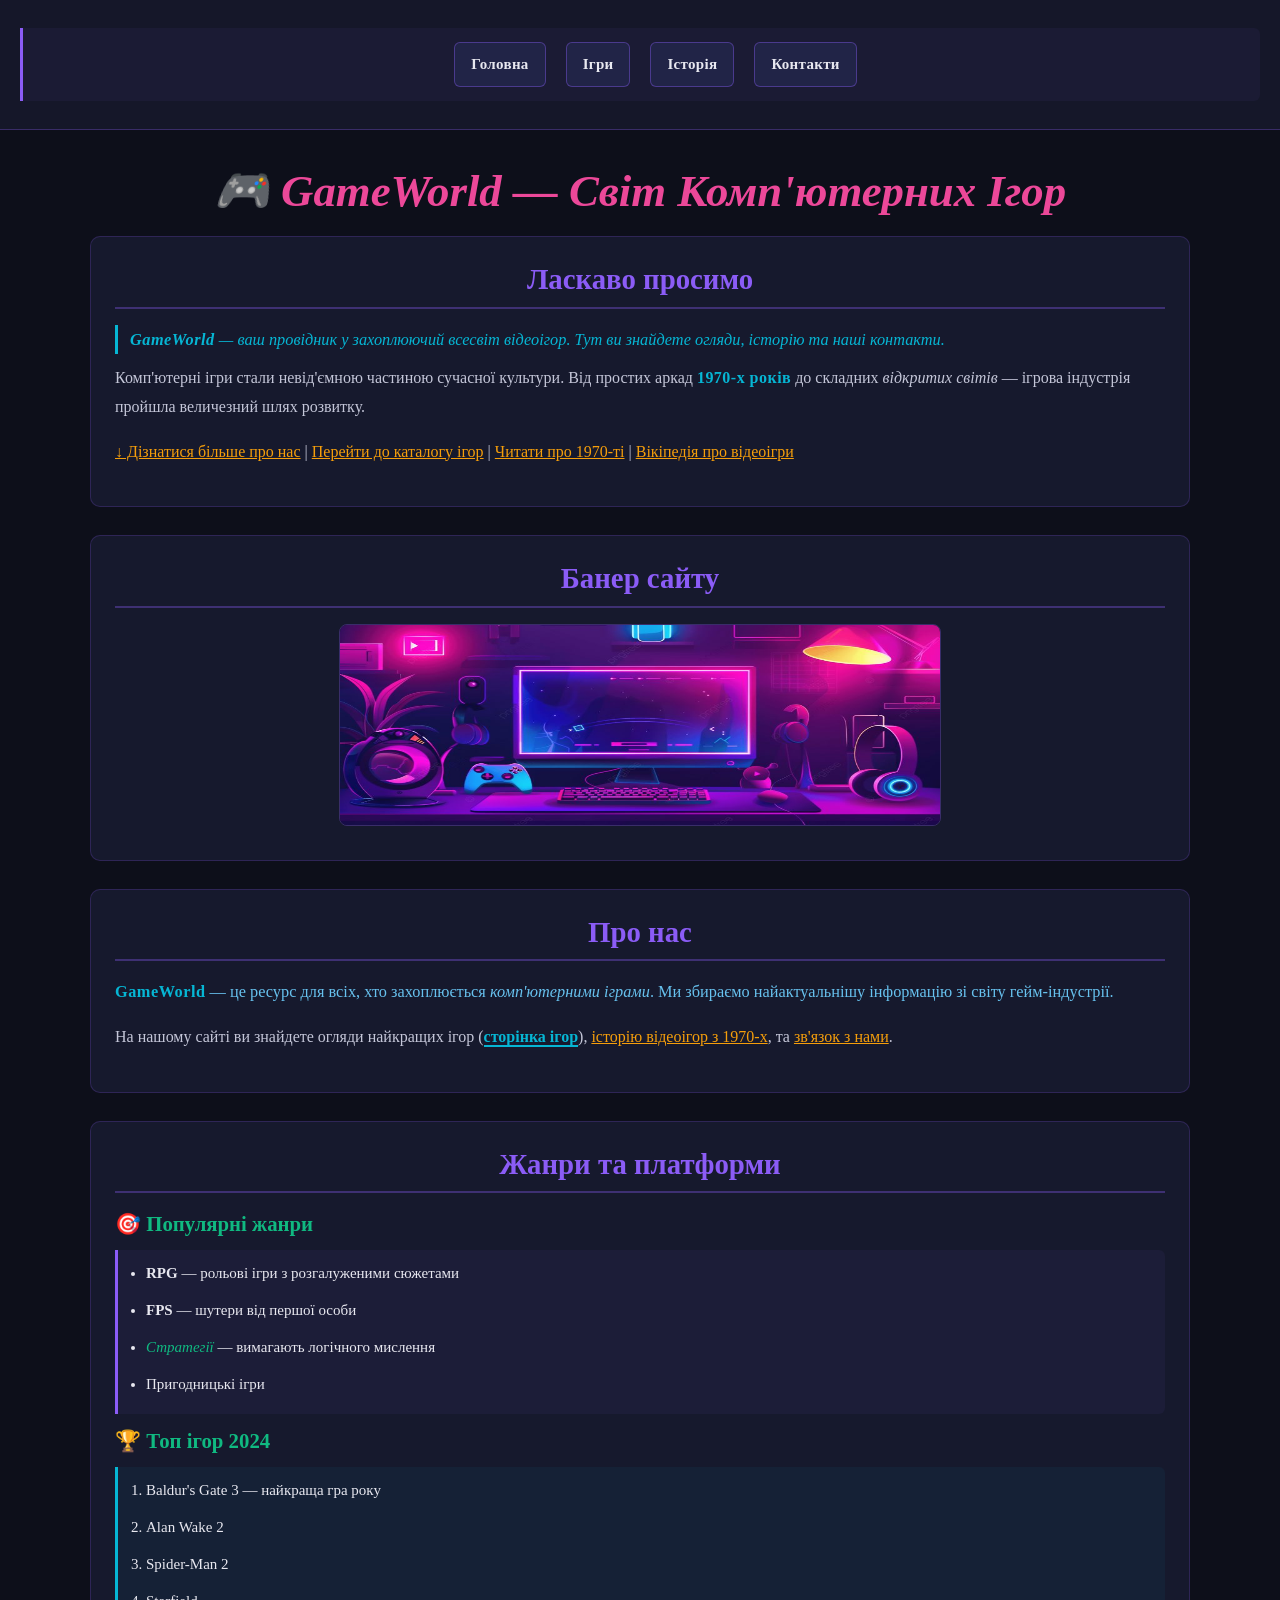
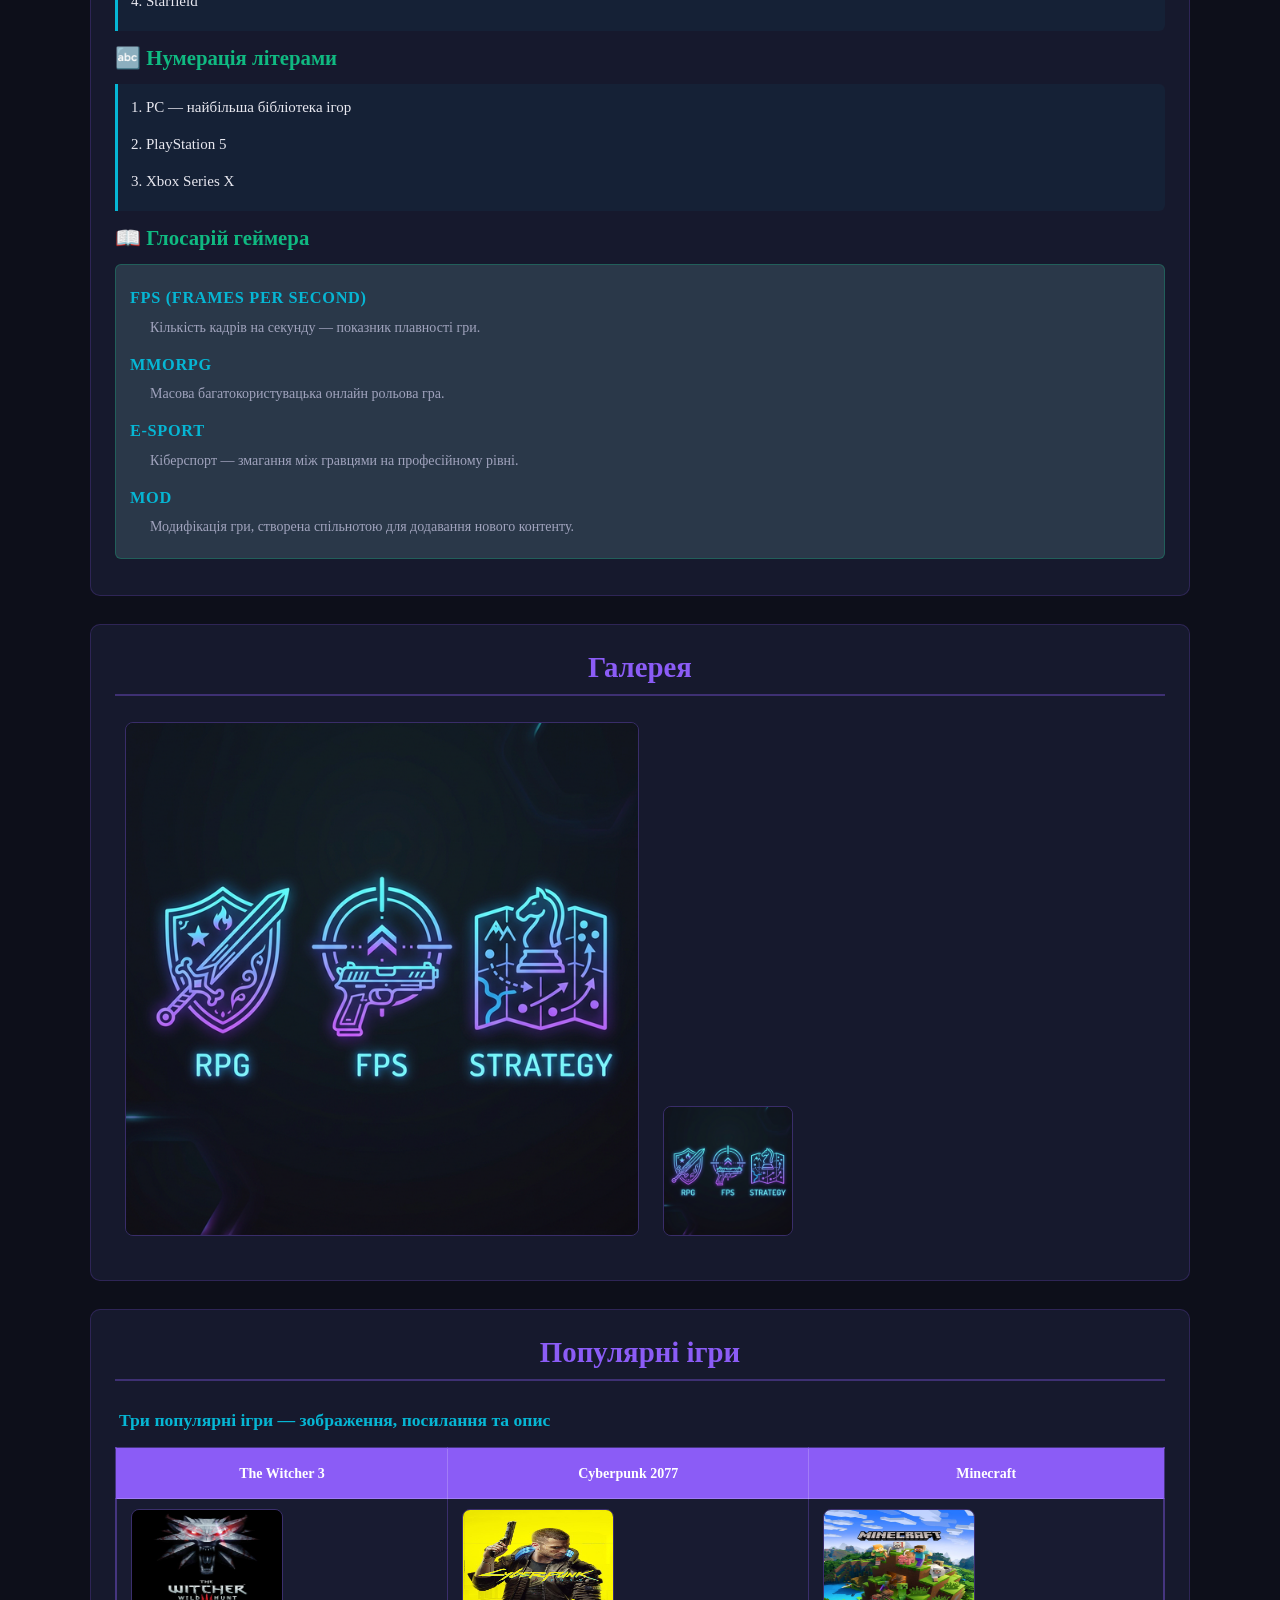
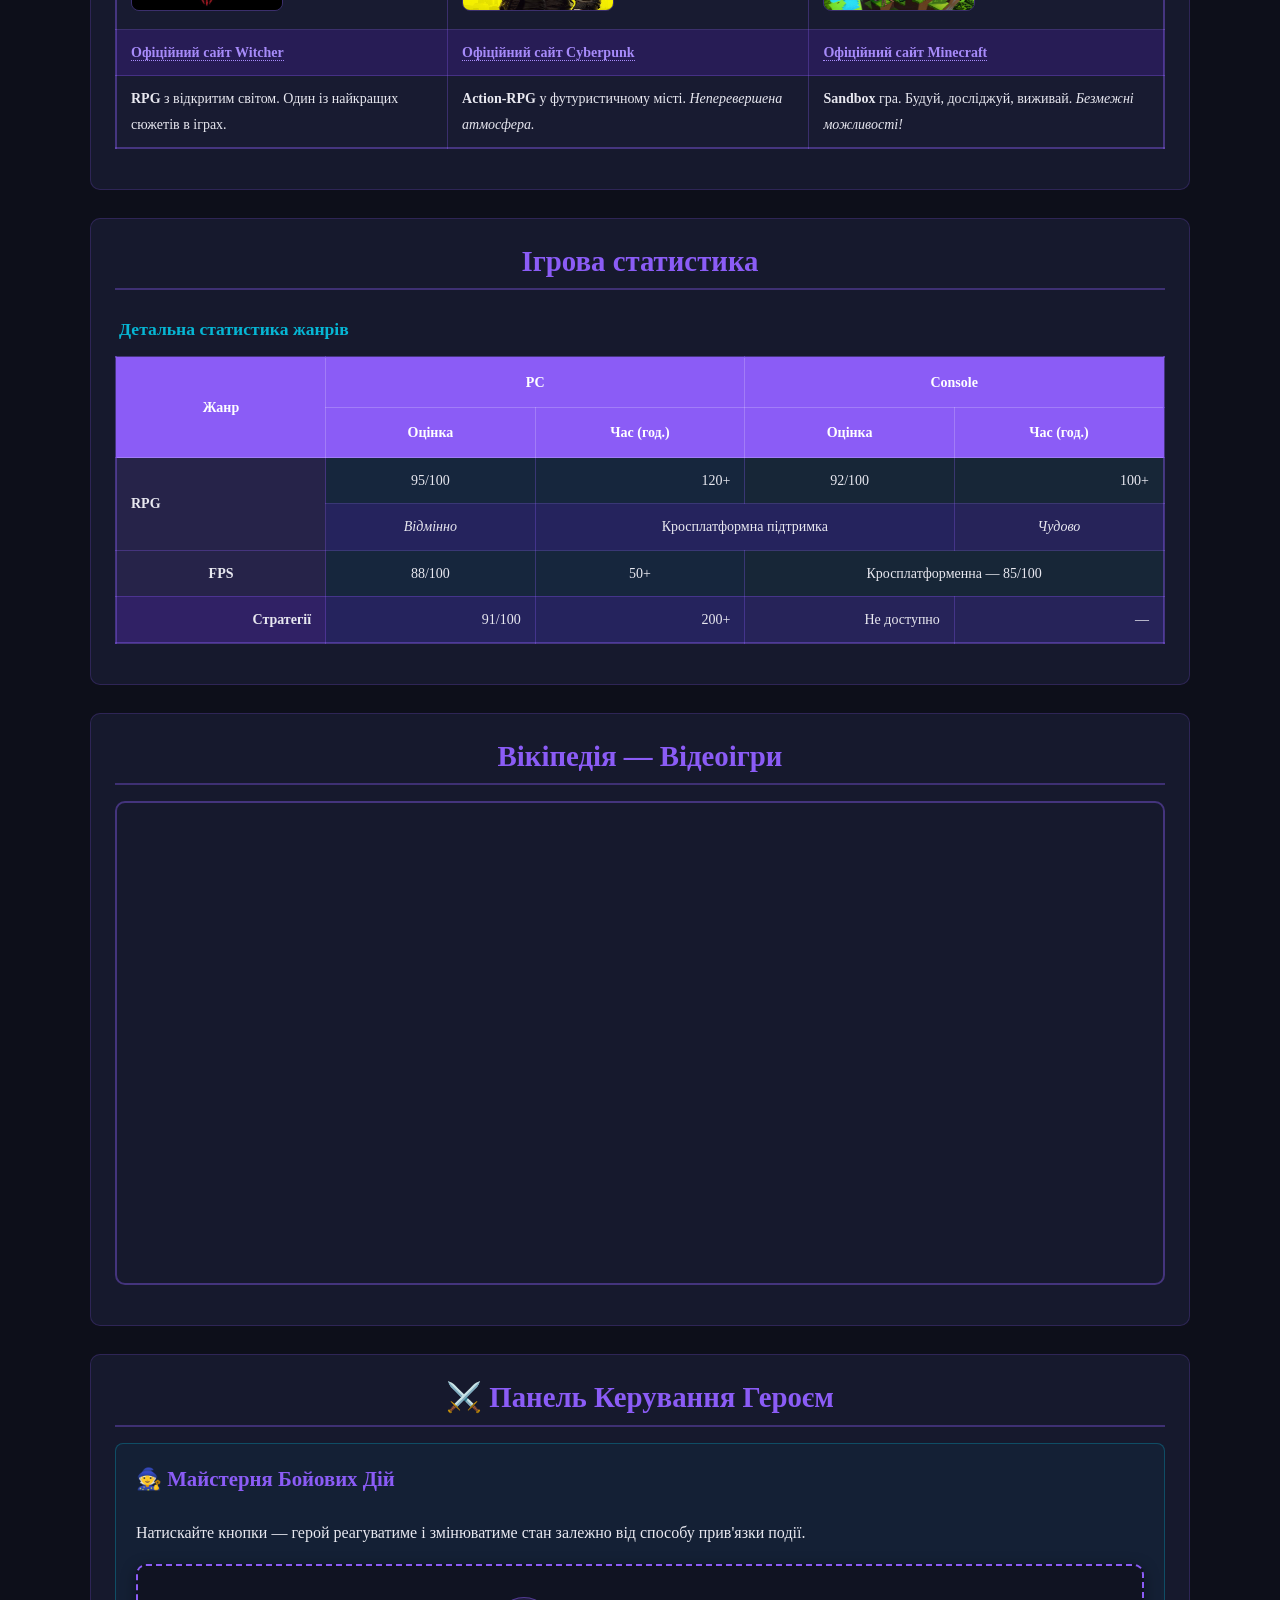
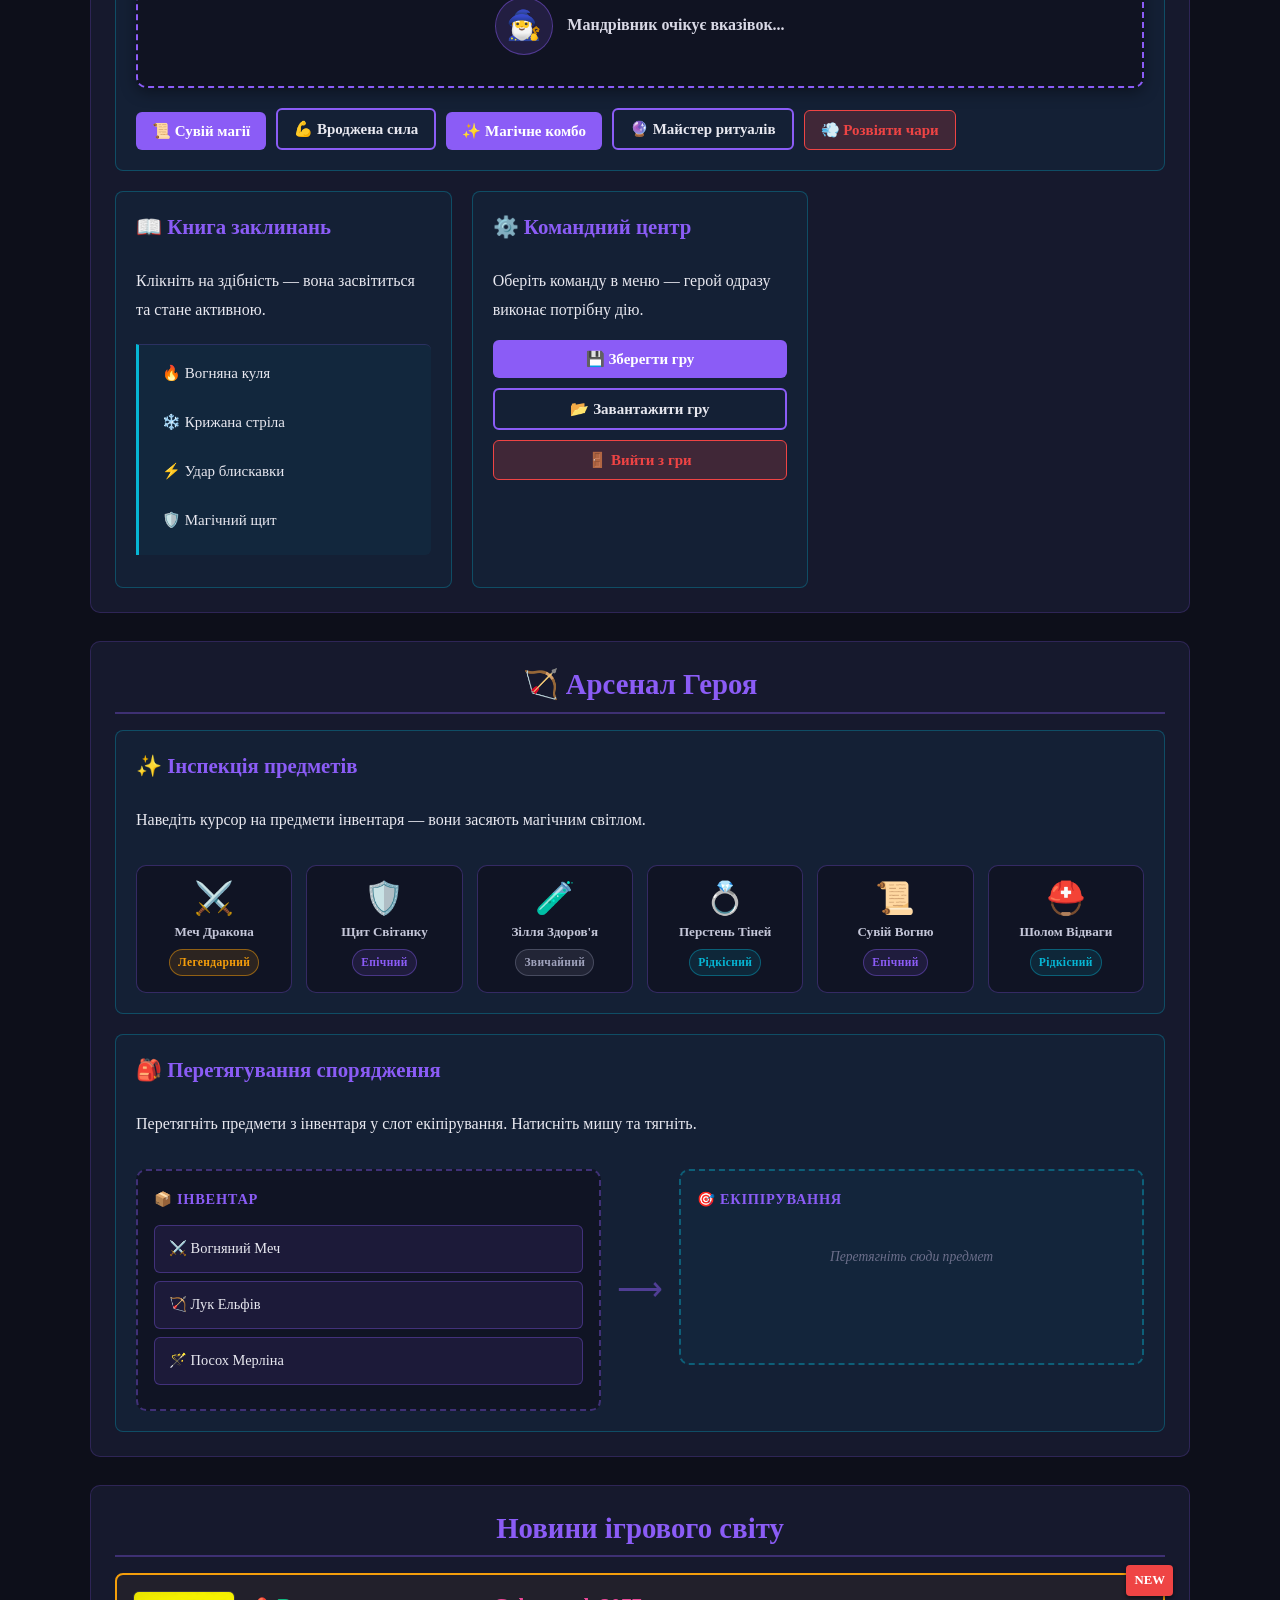
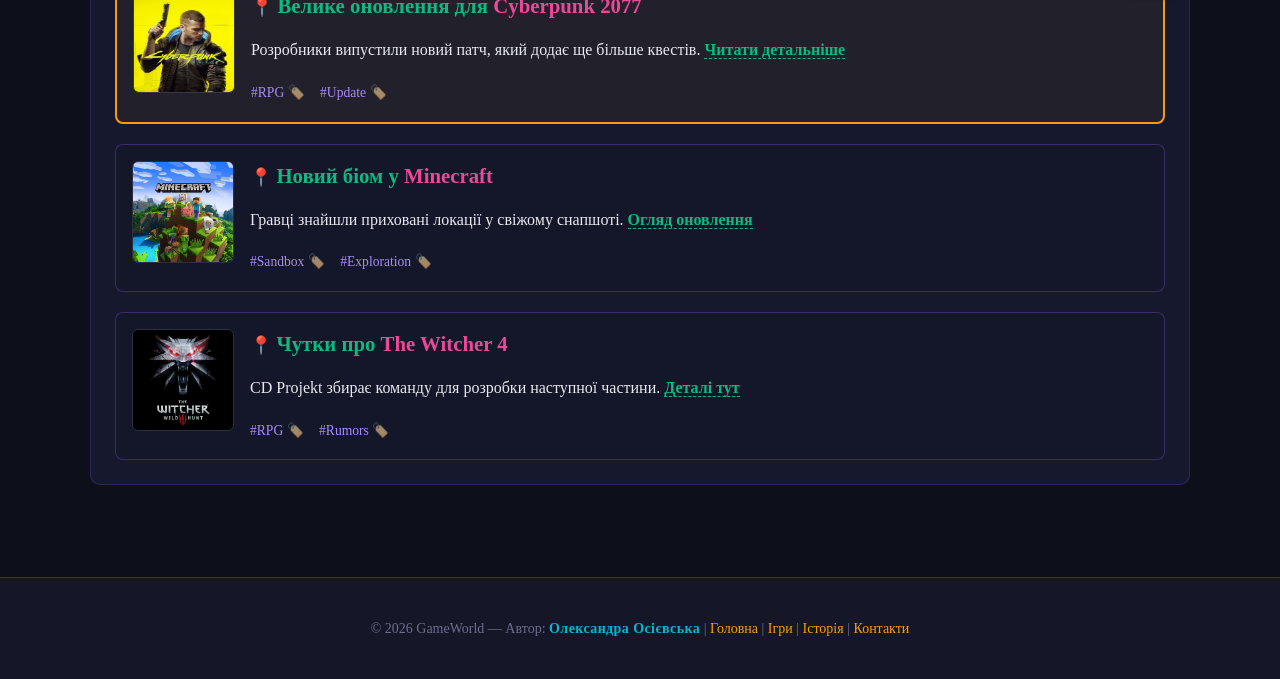
<file: index.html>
<!DOCTYPE html>
<html lang="uk">
<head>
    <meta charset="UTF-8">
    <meta name="viewport" content="width=device-width, initial-scale=1.0">
    <meta name="author" content="Олександра Осієвська">
    <meta name="description" content="GameWorld — головна сторінка сайту про комп'ютерні ігри">
    <title>GameWorld — Комп'ютерні Ігри</title>
    <link rel="stylesheet" href="style.css">

    <style>
        a {
            color: #f59e0b;
            text-decoration: underline;
        }
        p.internal-style {
            color: #06b6d4;
            font-style: italic;
            border-left: 3px solid #06b6d4;
            padding-left: 12px;
            margin: 10px 0;
        }
    </style>
</head>
<body>

<nav>
    <ul>
        <li><a href="index.html">Головна</a></li>
        <li><a href="games.html">Ігри</a></li>
        <li><a href="history.html">Історія</a></li>
        <li><a href="contact.html">Контакти</a></li>
    </ul>
</nav>

<div class="container">

    <h1 id="main-title">🎮 GameWorld — Світ Комп'ютерних Ігор</h1>

    <section>
        <h2>Ласкаво просимо</h2>

        <p class="internal-style">
            <strong>GameWorld</strong> — ваш провідник у захоплюючий всесвіт відеоігор. Тут ви знайдете огляди, <em>історію</em> та наші контакти.
        </p>

        <p>
            Комп'ютерні ігри стали невід'ємною частиною сучасної культури. Від простих аркад
            <strong>1970-х років</strong> до складних <em>відкритих світів</em> — ігрова індустрія
            пройшла величезний шлях розвитку.
        </p>

        <p>
            <a href="#about">↓ Дізнатися більше про нас</a> |
            <a href="games.html">Перейти до каталогу ігор</a> |
            <a href="history.html#era-1970">Читати про 1970-ті</a> |
            <a href="https://uk.wikipedia.org/wiki/Відеогра" target="_blank">Вікіпедія про відеоігри</a>
        </p>
    </section>

    <section>
        <h2>Банер сайту</h2>
        <figure>
            <a href="images/hero_banner.png" target="_blank">
                <img src="images/hero_banner.png" alt="Банер GameWorld" width="600" height="200">
            </a>
        </figure>
    </section>

    <section id="about">
        <h2>Про нас</h2>
        <p>
            <strong>GameWorld</strong> — це ресурс для всіх, хто захоплюється <em>комп'ютерними іграми</em>.
            Ми збираємо найактуальнішу інформацію зі світу гейм-індустрії.
        </p>
        <p>
            На нашому сайті ви знайдете огляди найкращих ігор
            (<a href="games.html" class="highlight-link">сторінка ігор</a>),
            <a href="history.html#era-1970">історію відеоігор з 1970-х</a>,
            та <a href="contact.html#feedback">зв'язок з нами</a>.
        </p>
    </section>

    <section>
        <h2>Жанри та платформи</h2>

        <h3>🎯 Популярні жанри</h3>
        <ul type="disc">
            <li><strong>RPG</strong> — рольові ігри з розгалуженими сюжетами</li>
            <li><strong>FPS</strong> — шутери від першої особи</li>
            <li><em>Стратегії</em> — вимагають логічного мислення</li>
            <li>Пригодницькі ігри</li>
        </ul>

        <h3>🏆 Топ ігор 2024</h3>
        <ol type="1">
            <li>Baldur's Gate 3 — найкраща гра року</li>
            <li>Alan Wake 2</li>
            <li>Spider-Man 2</li>
            <li>Starfield</li>
        </ol>

        <h3>🔤 Нумерація літерами</h3>
        <ol type="A">
            <li>PC — найбільша бібліотека ігор</li>
            <li>PlayStation 5</li>
            <li>Xbox Series X</li>
        </ol>

        <h3>📖 Глосарій геймера</h3>
        <dl>
            <dt>FPS (Frames Per Second)</dt>
            <dd>Кількість кадрів на секунду — показник плавності гри.</dd>

            <dt>MMORPG</dt>
            <dd>Масова багатокористувацька онлайн рольова гра.</dd>

            <dt>E-sport</dt>
            <dd>Кіберспорт — змагання між гравцями на професійному рівні.</dd>

            <dt>Mod</dt>
            <dd>Модифікація гри, створена спільнотою для додавання нового контенту.</dd>
        </dl>
    </section>

    <section>
        <h2>Галерея</h2>

        <figure style="display:inline-block; margin: 10px;">
            <a href="images/game_genres.png" target="_blank">
                <img src="images/game_genres.png" alt="Жанри ігор — збільшено" width="512" height="512">
            </a>
        </figure>

        <figure style="display:inline-block; margin: 10px;">
            <a href="images/game_genres.png" target="_blank">
                <img src="images/game_genres.png" alt="Жанри ігор — зменшено" width="128" height="128">
            </a>
        </figure>
    </section>

    <section>
        <h2>Популярні ігри</h2>
        <table border="1" cellpadding="10" cellspacing="0">
            <caption>Три популярні ігри — зображення, посилання та опис</caption>
            <thead>
                <tr>
                    <th>The Witcher 3</th>
                    <th>Cyberpunk 2077</th>
                    <th>Minecraft</th>
                </tr>
            </thead>
            <tbody>
                <tr>
                    <td><img src="images/witcher_image.png" alt="The Witcher 3" width="150" height="100"></td>
                    <td><img src="images/cyberpunk.png" alt="Cyberpunk 2077" width="150" height="100"></td>
                    <td><img src="images/minecraft.png" alt="Minecraft" width="150" height="100"></td>
                </tr>
                <tr>
                    <td><a href="https://www.thewitcher.com" target="_blank">Офіційний сайт Witcher</a></td>
                    <td><a href="https://www.cyberpunk.net" target="_blank">Офіційний сайт Cyberpunk</a></td>
                    <td><a href="https://www.minecraft.net" target="_blank">Офіційний сайт Minecraft</a></td>
                </tr>
                <tr>
                    <td><strong>RPG</strong> з відкритим світом. Один із найкращих сюжетів в іграх.</td>
                    <td><strong>Action-RPG</strong> у футуристичному місті. <em>Неперевершена атмосфера.</em></td>
                    <td><strong>Sandbox</strong> гра. Будуй, досліджуй, виживай. <em>Безмежні можливості!</em></td>
                </tr>
            </tbody>
        </table>
    </section>

    <section>
        <h2>Ігрова статистика</h2>
        <table border="1" cellpadding="10" cellspacing="2">
            <caption>Детальна статистика жанрів</caption>
            <colgroup>
                <col style="background-color: rgba(139,92,246,0.12); width: 20%;">
                <col style="background-color: rgba(6,182,212,0.07); width: 20%;">
                <col style="background-color: rgba(6,182,212,0.07); width: 20%;">
                <col style="background-color: rgba(16,185,129,0.07); width: 20%;">
                <col style="background-color: rgba(16,185,129,0.07); width: 20%;">
            </colgroup>
            <thead>
                <tr align="center">
                    <th rowspan="2">Жанр</th>
                    <th colspan="2">PC</th>
                    <th colspan="2">Console</th>
                </tr>
                <tr align="center">
                    <th>Оцінка</th>
                    <th>Час (год.)</th>
                    <th>Оцінка</th>
                    <th>Час (год.)</th>
                </tr>
            </thead>
            <tbody>
                <tr align="left">
                    <td rowspan="2"><strong>RPG</strong></td>
                    <td align="center">95/100</td>
                    <td align="right">120+</td>
                    <td align="center">92/100</td>
                    <td align="right">100+</td>
                </tr>
                <tr align="left">
                    <td align="center"><em>Відмінно</em></td>
                    <td colspan="2" align="center">Кросплатформна підтримка</td>
                    <td align="center"><em>Чудово</em></td>
                </tr>
                <tr align="center">
                    <td><strong>FPS</strong></td>
                    <td>88/100</td>
                    <td>50+</td>
                    <td colspan="2">Кросплатформенна — 85/100</td>
                </tr>
                <tr align="right">
                    <td><strong>Стратегії</strong></td>
                    <td>91/100</td>
                    <td>200+</td>
                    <td>Не доступно</td>
                    <td>—</td>
                </tr>
            </tbody>
        </table>
    </section>

    <section>
        <h2>Вікіпедія — Відеоігри</h2>
        <div class="iframe-wrapper">
            <iframe
                src="https://uk.wikipedia.org/wiki/Відеогра"
                width="100%"
                height="480"
                title="Вікіпедія — Відеогра"
                loading="lazy">
            </iframe>
        </div>
    </section>

    <section id="js-lab">
        <h2>⚔️ Панель Керування Героєм</h2>
        <div class="lab-grid">

            <!-- Повноширокий блок: герой + кнопки -->
            <div class="lab-card" style="grid-column: 1 / -1;">
                <h3>🧙 Майстерня Бойових Дій</h3>
                <p>Натискайте кнопки — герой реагуватиме і змінюватиме стан залежно від способу прив'язки події.</p>

                <div id="hero-display" class="hero-display">
                    <div class="hero-avatar-wrap">
                        <span id="hero-icon" class="hero-icon">🧙‍♂️</span>
                    </div>
                    <div id="hero-status" class="hero-status-text">Мандрівник очікує вказівок...</div>
                </div>

                <div class="btn-row">
                    <button id="btn-attr" class="btn spell-btn" onclick="castSpellAttr()">
                        📜 Сувій магії
                    </button>
                    <button id="btn-prop" class="btn btn-secondary spell-btn">
                        💪 Вроджена сила
                    </button>
                    <button id="btn-addl" class="btn spell-btn">
                        ✨ Магічне комбо
                    </button>
                    <button id="btn-obj" class="btn btn-secondary spell-btn">
                        🔮 Майстер ритуалів
                    </button>
                    <button id="btn-rm-obj" class="btn btn-danger spell-btn">
                        💨 Розвіяти чари
                    </button>
                </div>
            </div>

            <!-- Книга заклинань -->
            <div class="lab-card">
                <h3>📖 Книга заклинань</h3>
                <p>Клікніть на здібність — вона засвітиться та стане активною.</p>
                <ul id="delegation-list">
                    <li data-spell="fire">🔥 Вогняна куля</li>
                    <li data-spell="ice">❄️ Крижана стріла</li>
                    <li data-spell="lightning">⚡ Удар блискавки</li>
                    <li data-spell="shield">🛡️ Магічний щит</li>
                </ul>
                <div id="active-spell-info" class="active-spell-info" style="display:none;">
                    Активно: <strong id="active-spell-name"></strong>
                </div>
            </div>

            <!-- Командний центр -->
            <div class="lab-card">
                <h3>⚙️ Командний центр</h3>
                <p>Оберіть команду в меню — герой одразу виконає потрібну дію.</p>
                <div id="behavior-menu" class="behavior-menu-grid">
                    <button class="btn" data-action="save">💾 Зберегти гру</button>
                    <button class="btn btn-secondary" data-action="load">📂 Завантажити гру</button>
                    <button class="btn btn-danger" data-action="exit">🚪 Вийти з гри</button>
                </div>
                <div id="behavior-status" class="behavior-status" style="display:none;"></div>
            </div>

        </div>
    </section>

    <section id="mouse-lab">
        <h2>🏹 Арсенал Героя</h2>

        <div class="lab-card" style="margin-bottom: 20px;">
            <h3>✨ Інспекція предметів</h3>
            <p>Наведіть курсор на предмети інвентаря — вони засяють магічним світлом.</p>
            <div id="hover-items-container" class="hover-items-grid">
                <div class="hover-item" data-item="sword">
                    <span class="hover-item-icon">⚔️</span>
                    <span class="hover-item-name">Меч Дракона</span>
                    <span class="hover-item-rarity rarity-legendary">Легендарний</span>
                </div>
                <div class="hover-item" data-item="shield">
                    <span class="hover-item-icon">🛡️</span>
                    <span class="hover-item-name">Щит Світанку</span>
                    <span class="hover-item-rarity rarity-epic">Епічний</span>
                </div>
                <div class="hover-item" data-item="potion">
                    <span class="hover-item-icon">🧪</span>
                    <span class="hover-item-name">Зілля Здоров'я</span>
                    <span class="hover-item-rarity rarity-common">Звичайний</span>
                </div>
                <div class="hover-item" data-item="ring">
                    <span class="hover-item-icon">💍</span>
                    <span class="hover-item-name">Перстень Тіней</span>
                    <span class="hover-item-rarity rarity-rare">Рідкісний</span>
                </div>
                <div class="hover-item" data-item="scroll">
                    <span class="hover-item-icon">📜</span>
                    <span class="hover-item-name">Сувій Вогню</span>
                    <span class="hover-item-rarity rarity-epic">Епічний</span>
                </div>
                <div class="hover-item" data-item="helmet">
                    <span class="hover-item-icon">⛑️</span>
                    <span class="hover-item-name">Шолом Відваги</span>
                    <span class="hover-item-rarity rarity-rare">Рідкісний</span>
                </div>
            </div>
        </div>

        <div class="lab-card">
            <h3>🎒 Перетягування спорядження</h3>
            <p>Перетягніть предмети з інвентаря у слот екіпірування. Натисніть мишу та тягніть.</p>
            <div class="drag-area-wrapper">
                <div class="drag-zone" id="drag-source">
                    <h4>📦 Інвентар</h4>
                    <div class="drag-item" id="drag-sword">⚔️ Вогняний Меч</div>
                    <div class="drag-item" id="drag-bow">🏹 Лук Ельфів</div>
                    <div class="drag-item" id="drag-staff">🪄 Посох Мерліна</div>
                </div>
                <div class="drag-arrow">⟶</div>
                <div class="drag-zone drag-target-zone" id="drag-target">
                    <h4>🎯 Екіпірування</h4>
                    <div class="drop-placeholder">Перетягніть сюди предмет</div>
                </div>
            </div>
        </div>
    </section>

    <script src="script.js"></script>


    <section>
        <h2>Новини ігрового світу</h2>
        
        <div class="news-grid">
            <div class="news-card">
                <span class="news-badge">NEW</span>
                <img src="images/cyberpunk.png" alt="Cyberpunk Update" width="100" height="100" class="news-image">
                <h3 class="news-title">Велике оновлення для <span class="highlight-keyword">Cyberpunk 2077</span></h3>
                <p>
                    Розробники випустили новий патч, який додає ще більше квестів. 
                    <a href="https://www.cyberpunk.net" target="_blank" class="news-link">Читати детальніше</a>
                </p>
                <div class="news-tags">
                    <span class="tag">#RPG</span>
                    <span class="tag">#Update</span>
                </div>
                <div style="clear: both;"></div> 
            </div>

            <div class="news-card">
                <img src="images/minecraft.png" alt="Minecraft Update" width="100" height="100" class="news-image">
                <h3 class="news-title">Новий біом у <span class="highlight-keyword">Minecraft</span></h3>
                <p>
                    Гравці знайшли приховані локації у свіжому снапшоті.
                    <a href="https://www.minecraft.net" target="_blank" class="news-link">Огляд оновлення</a>
                </p>
                <div class="news-tags">
                    <span class="tag">#Sandbox</span>
                    <span class="tag">#Exploration</span>
                </div>
                <div style="clear: both;"></div>
            </div>

            <div class="news-card">
                <img src="images/witcher_image.png" alt="Witcher 4" width="100" height="100" class="news-image">
                <h3 class="news-title">Чутки про <span class="highlight-keyword">The Witcher 4</span></h3>
                <p>
                    CD Projekt збирає команду для розробки наступної частини.
                    <a href="https://www.thewitcher.com" target="_blank" class="news-link">Деталі тут</a>
                </p>
                <div class="news-tags">
                    <span class="tag">#RPG</span>
                    <span class="tag">#Rumors</span>
                </div>
                <div style="clear: both;"></div>
            </div>
        </div>
    </section>

</div>

<footer>
    <p>
        &copy; 2026 GameWorld — Автор: <strong>Олександра Осієвська</strong> |
        <a href="index.html">Головна</a> |
        <a href="games.html">Ігри</a> |
        <a href="history.html">Історія</a> |
        <a href="contact.html">Контакти</a>
    </p>
</footer>

</body>
</html>
</file>
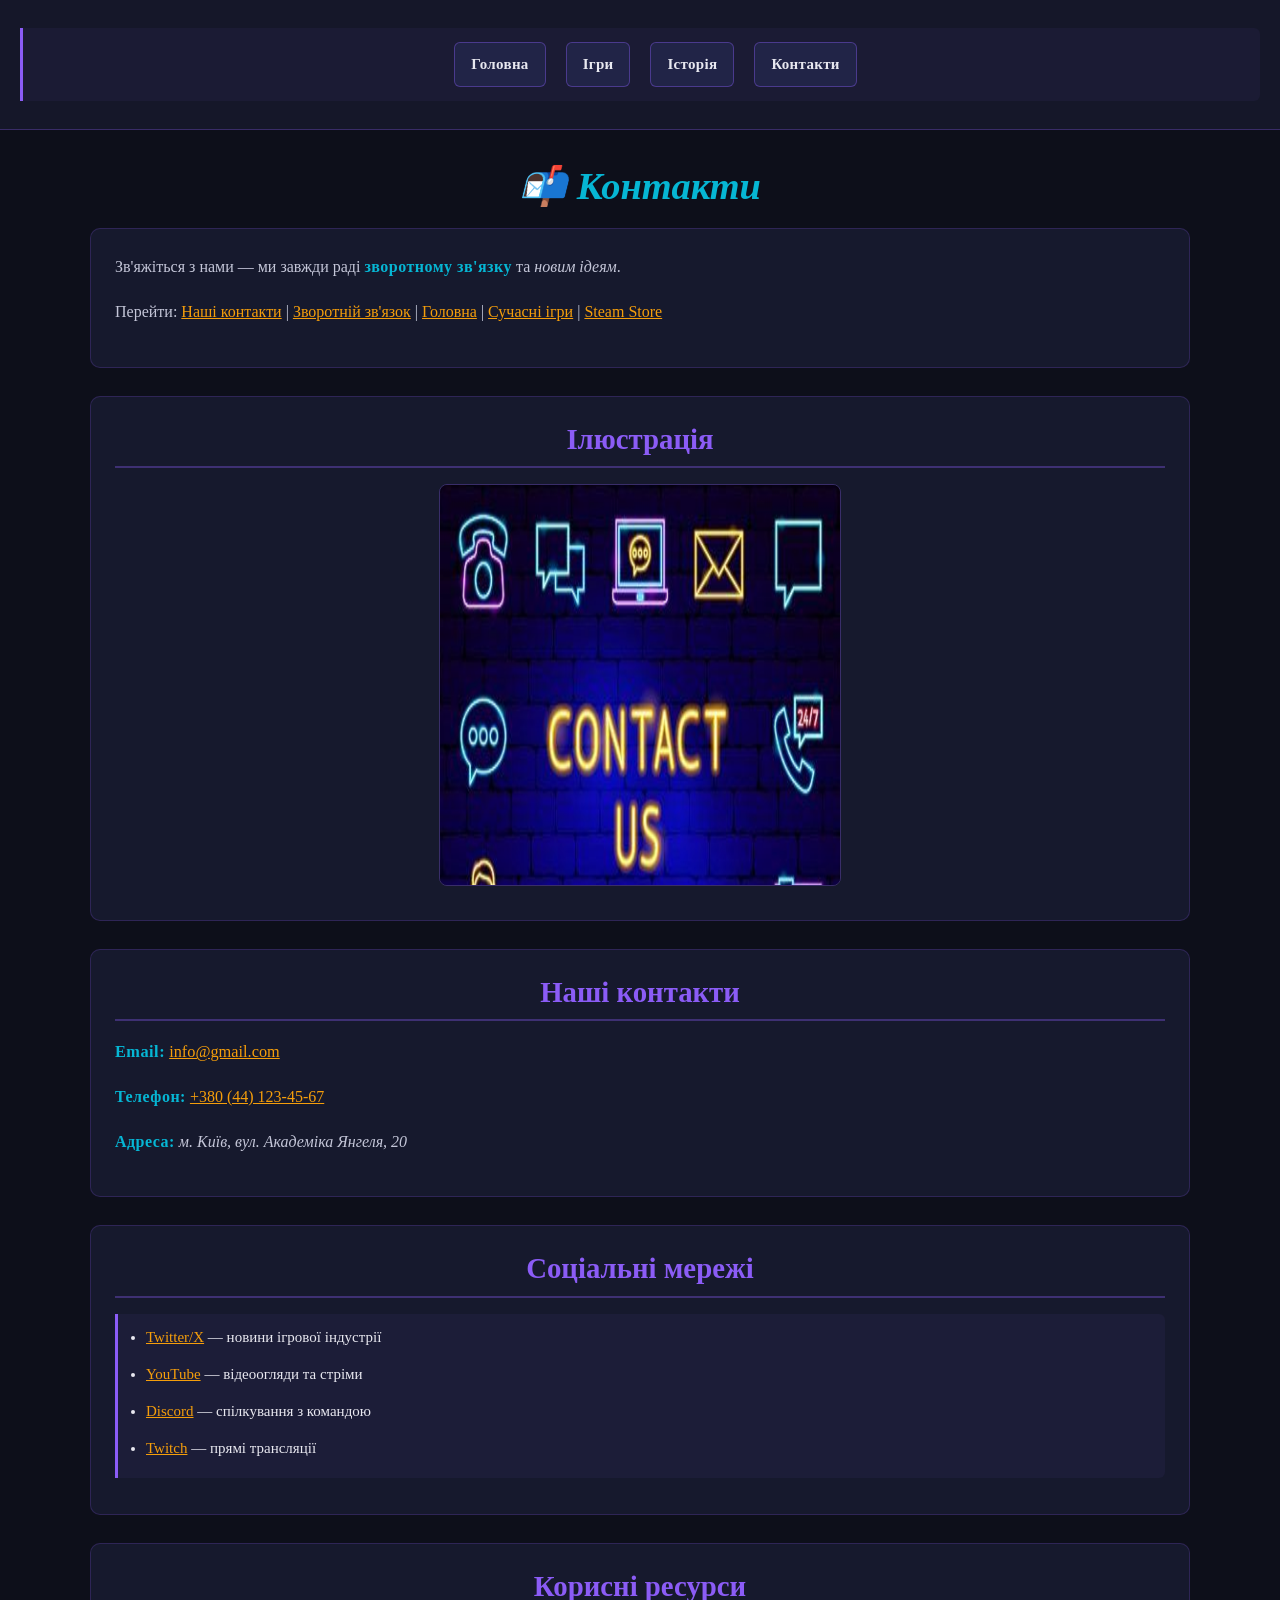
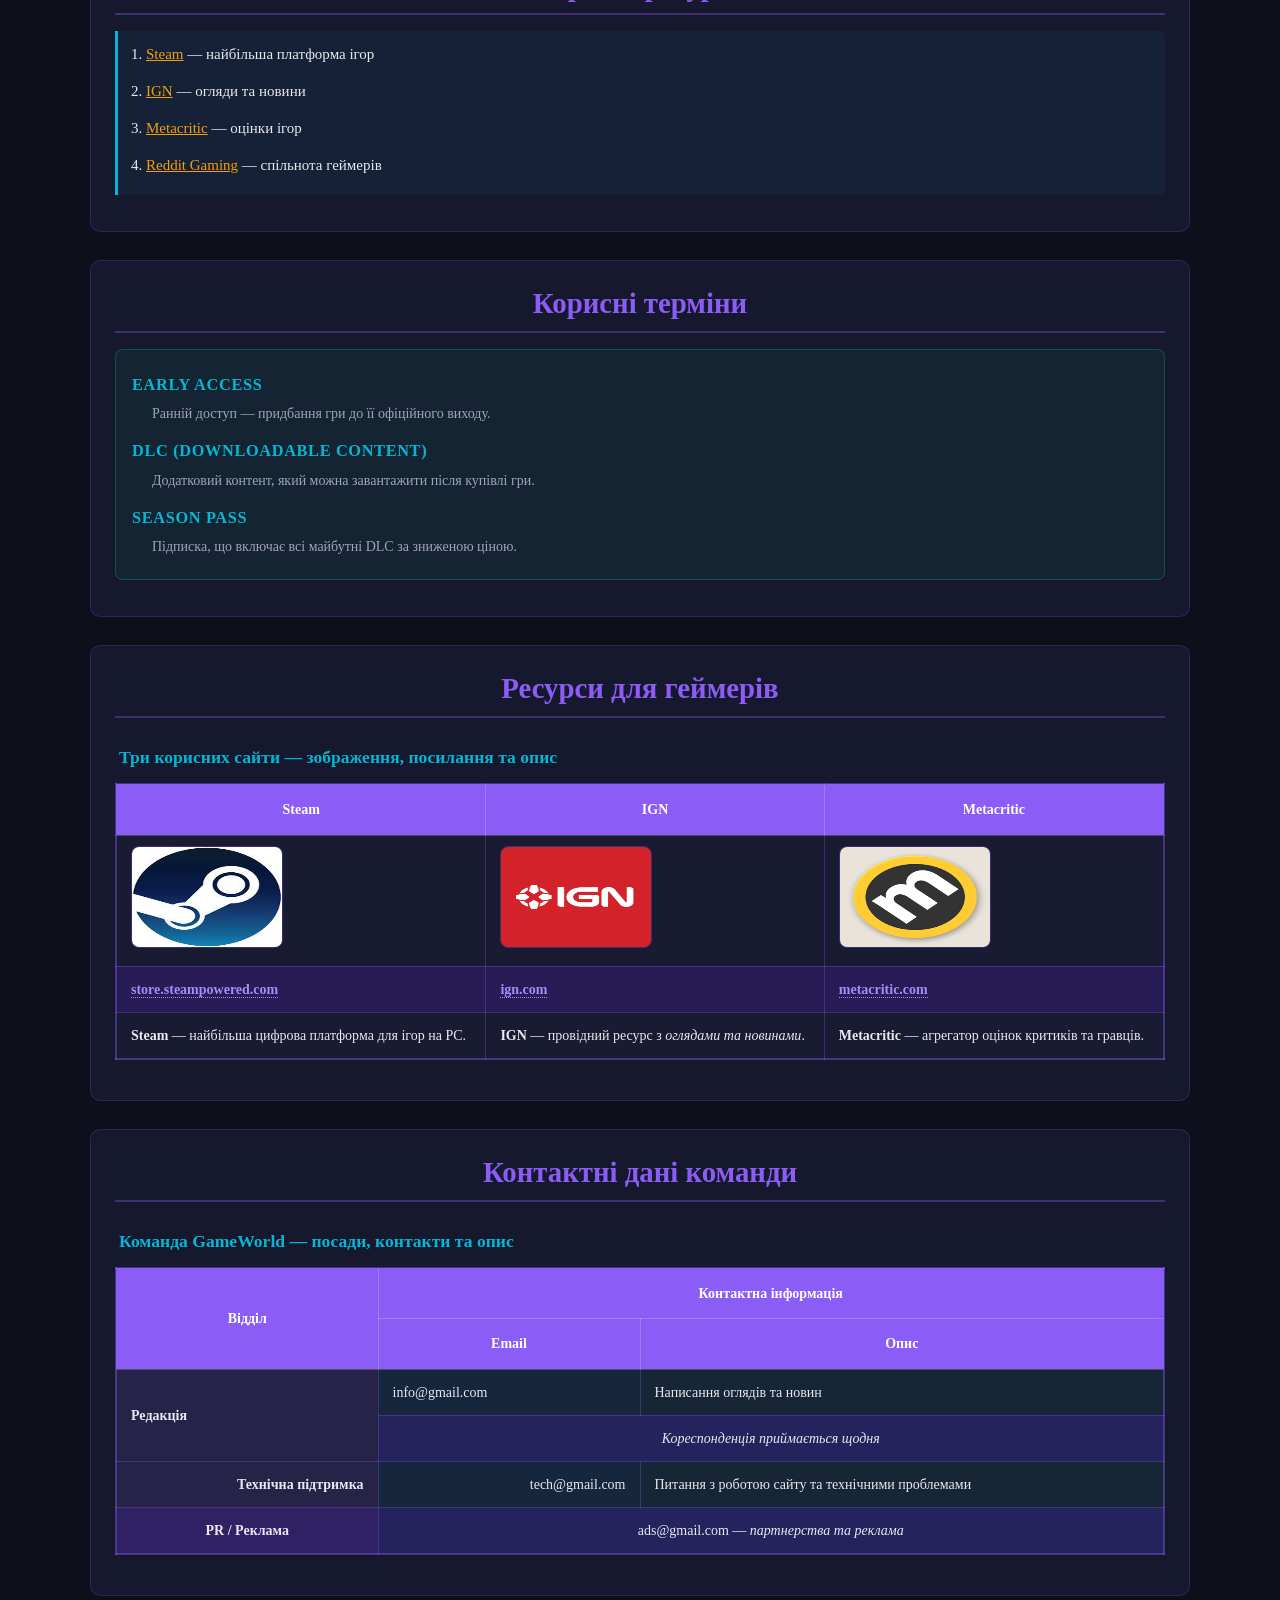
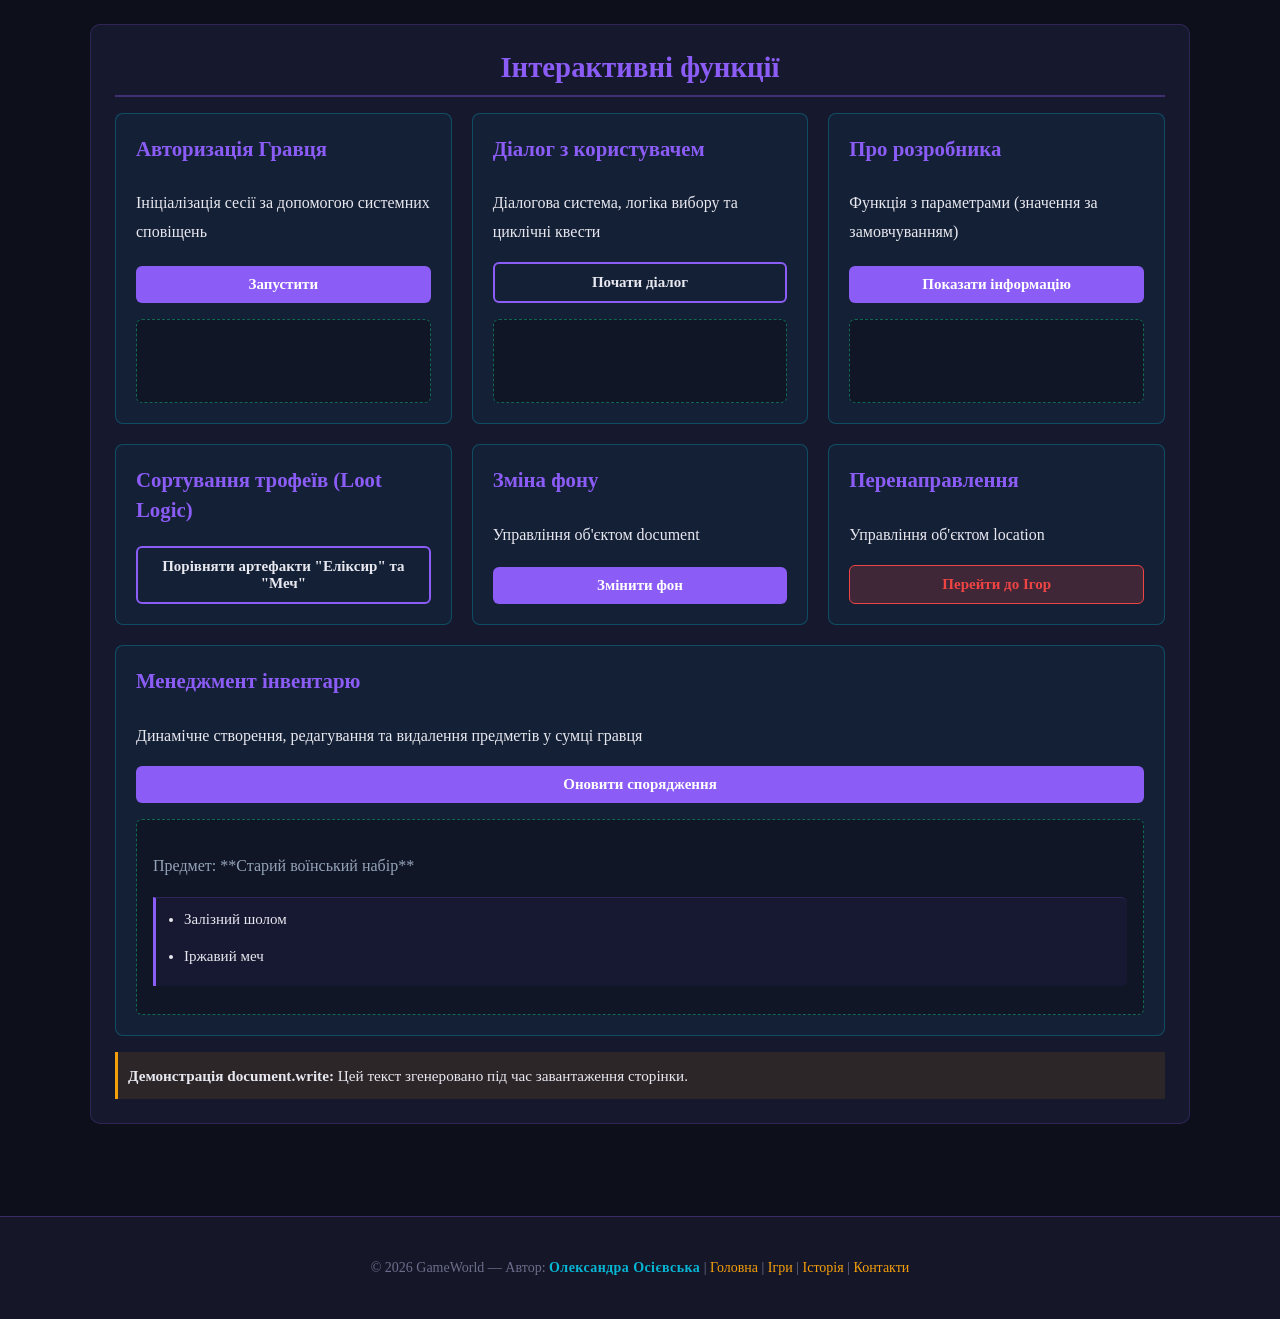
<file: contact.html>
<!DOCTYPE html>
<html lang="uk">
<head>
    <meta charset="UTF-8">
    <meta name="viewport" content="width=device-width, initial-scale=1.0">
    <meta name="author" content="Олександра Осієвська">
    <meta name="description" content="Контакти GameWorld — зв'яжіться з нами">
    <title>GameWorld — Контакти</title>
    <link rel="stylesheet" href="style.css">

    <style>
        a {
            color: #f59e0b;
            text-decoration: underline;
        }
        p.feedback-intro {
            color: #06b6d4 !important;
            font-weight: bold;
            font-size: 1.1rem;
            border: 1px dashed #06b6d4;
            padding: 10px;
            border-radius: 6px;
        }
    </style>
</head>
<body>

<nav>
    <ul>
        <li><a href="index.html">Головна</a></li>
        <li><a href="games.html">Ігри</a></li>
        <li><a href="history.html">Історія</a></li>
        <li><a href="contact.html">Контакти</a></li>
    </ul>
</nav>

<div class="container">

    <h1>📬 Контакти</h1>

    <section>
        <p>Зв'яжіться з нами — ми завжди раді <strong>зворотному зв'язку</strong> та <em>новим ідеям</em>.</p>
        <p>
            Перейти: <a href="#contacts-section">Наші контакти</a> |
            <a href="#feedback">Зворотній зв'язок</a> |
            <a href="index.html">Головна</a> |
            <a href="history.html#era-2020">Сучасні ігри</a> |
            <a href="https://store.steampowered.com" target="_blank">Steam Store</a>
        </p>
    </section>

    <section>
        <h2>Ілюстрація</h2>
        <figure>
            <a href="images/contact_image.png" target="_blank">
                <img src="images/contact_image.png" alt="Контактна ілюстрація" width="400" height="400">
            </a>
        </figure>
    </section>

    <section id="contacts-section">
        <h2>Наші контакти</h2>
        <p><strong>Email:</strong> <a href="mailto:info@gmail.com">info@gmail.com</a></p>
        <p><strong>Телефон:</strong> <a href="tel:+380441234567">+380 (44) 123-45-67</a></p>
        <p><strong>Адреса:</strong> <em>м. Київ, вул. Академіка Янгеля, 20</em></p>
    </section>

    <section>
        <h2>Соціальні мережі</h2>
        <ul type="disc">
            <li><a href="https://twitter.com" target="_blank">Twitter/X</a> — новини ігрової індустрії</li>
            <li><a href="https://youtube.com" target="_blank">YouTube</a> — відеоогляди та стріми</li>
            <li><a href="https://discord.com" target="_blank">Discord</a> — спілкування з командою</li>
            <li><a href="https://twitch.tv" target="_blank">Twitch</a> — прямі трансляції</li>
        </ul>
    </section>

    <section>
        <h2>Корисні ресурси</h2>
        <ol type="1">
            <li><a href="https://store.steampowered.com" target="_blank">Steam</a> — найбільша платформа ігор</li>
            <li><a href="https://www.ign.com" target="_blank">IGN</a> — огляди та новини</li>
            <li><a href="https://www.metacritic.com" target="_blank">Metacritic</a> — оцінки ігор</li>
            <li><a href="https://www.reddit.com/r/gaming" target="_blank">Reddit Gaming</a> — спільнота геймерів</li>
        </ol>
    </section>

    <section>
        <h2>Корисні терміни</h2>
        <dl>
            <dt>Early Access</dt>
            <dd>Ранній доступ — придбання гри до її офіційного виходу.</dd>

            <dt>DLC (Downloadable Content)</dt>
            <dd>Додатковий контент, який можна завантажити після купівлі гри.</dd>

            <dt>Season Pass</dt>
            <dd>Підписка, що включає всі майбутні DLC за зниженою ціною.</dd>
        </dl>
    </section>

    <section>
        <h2>Ресурси для геймерів</h2>
        <table border="1" cellpadding="10" cellspacing="0">
            <caption>Три корисних сайти — зображення, посилання та опис</caption>
            <thead>
                <tr>
                    <th>Steam</th>
                    <th>IGN</th>
                    <th>Metacritic</th>
                </tr>
            </thead>
            <tbody>
                <tr>
                    <td><img src="images/steam.png" alt="Steam" width="150" height="100"></td>
                    <td><img src="images/ign.png" alt="IGN" width="150" height="100"></td>
                    <td><img src="images/metacritic.png" alt="Metacritic" width="150" height="100"></td>
                </tr>
                <tr>
                    <td><a href="https://store.steampowered.com" target="_blank">store.steampowered.com</a></td>
                    <td><a href="https://www.ign.com" target="_blank">ign.com</a></td>
                    <td><a href="https://www.metacritic.com" target="_blank">metacritic.com</a></td>
                </tr>
                <tr>
                    <td><strong>Steam</strong> — найбільша цифрова платформа для ігор на PC.</td>
                    <td><strong>IGN</strong> — провідний ресурс з <em>оглядами та новинами</em>.</td>
                    <td><strong>Metacritic</strong> — агрегатор оцінок критиків та гравців.</td>
                </tr>
            </tbody>
        </table>
    </section>

    <section>
        <h2>Контактні дані команди</h2>
        <table border="1" cellpadding="8" cellspacing="3">
            <caption>Команда GameWorld — посади, контакти та опис</caption>
            <colgroup>
                <col style="background-color: rgba(139,92,246,0.12); width: 25%;">
                <col style="background-color: rgba(6,182,212,0.07); width: 25%;">
                <col style="background-color: rgba(16,185,129,0.07); width: 50%;">
            </colgroup>
            <thead>
                <tr align="center">
                    <th rowspan="2">Відділ</th>
                    <th colspan="2">Контактна інформація</th>
                </tr>
                <tr align="center">
                    <th>Email</th>
                    <th>Опис</th>
                </tr>
            </thead>
            <tbody>
                <tr align="left">
                    <td rowspan="2"><strong>Редакція</strong></td>
                    <td>info@gmail.com</td>
                    <td>Написання оглядів та новин</td>
                </tr>
                <tr align="center">
                    <td colspan="2"><em>Кореспонденція приймається щодня</em></td>
                </tr>
                <tr align="right">
                    <td><strong>Технічна підтримка</strong></td>
                    <td>tech@gmail.com</td>
                    <td align="left">Питання з роботою сайту та технічними проблемами</td>
                </tr>
                <tr align="center">
                    <td><strong>PR / Реклама</strong></td>
                    <td colspan="2">ads@gmail.com — <em>партнерства та реклама</em></td>
                </tr>
            </tbody>
        </table>
    </section>

    <section id="js-lab">
        <h2>Інтерактивні функції</h2>
        <div class="lab-grid">
            <div class="lab-card">
                <h3>Авторизація Гравця</h3>
                <p>Ініціалізація сесії за допомогою системних сповіщень</p>
                <button class="btn" onclick="runInternalScripts()">Запустити</button>
                <div id="internal-output" class="output-box"></div>
            </div>

            <div class="lab-card">
                <h3>Діалог з користувачем</h3>
                <p>Діалогова система, логіка вибору та циклічні квести</p>
                <button class="btn btn-secondary" onclick="userDialog()">Почати діалог</button>
                <div id="dialog-output" class="output-box"></div>
            </div>

            <div class="lab-card">
                <h3>Про розробника</h3>
                <p>Функція з параметрами (значення за замовчуванням)</p>
                <button class="btn" onclick="showDeveloperInfo('Осієвська', 'Олександра')">Показати інформацію</button>
                <div id="dev-output" class="output-box"></div>
            </div>

            <div class="lab-card">
                <h3>Сортування трофеїв (Loot Logic)</h3>
                <button class="btn btn-secondary" style="margin-top: auto;" onclick="compareStrings('Еліксир', 'Меч')">Порівняти артефакти "Еліксир" та "Меч"</button>
            </div>

            <div class="lab-card">
                <h3>Зміна фону</h3>
                <p>Управління об'єктом document</p>
                <button class="btn" onclick="changeBackgroundTemporarily()">Змінити фон</button>
            </div>

            <div class="lab-card">
                <h3>Перенаправлення</h3>
                <p>Управління об'єктом location</p>
                <button class="btn btn-danger" onclick="redirectToGames()">Перейти до Ігор</button>
            </div>

            <div class="lab-card" style="grid-column: 1 / -1;">
                <h3>Менеджмент інвентарю</h3>
                <p>Динамічне створення, редагування та видалення предметів у сумці гравця</p>
                <button class="btn" onclick="demonstrateDOM()">Оновити спорядження</button>
                <div id="dom-demo-area" class="output-box">
                    <p id="sample-text" style="color: #94a3b8;">Предмет: **Старий воїнський набір**</p>
                    <ul id="dom-demo-area">
                        <li>Залізний шолом</li>
                        <li>Іржавий меч</li>
                    </ul>
                </div>
            </div>
        </div>
        
        <div class="doc-write-demo">
            <script>
                document.write("<strong>Демонстрація document.write:</strong> Цей текст згенеровано під час завантаження сторінки.");
            </script>
        </div>
    </section>

    <script>
        function runInternalScripts() {
            alert("Це демонстрація функції alert.");
            let name = prompt("Як вас звати?", "Гість");
            if (name !== null) {
                let isReady = confirm(name + ", ви готові продовжити?");
                let output = document.getElementById("internal-output");
                if (isReady) {
                    output.innerHTML = "Користувач <strong>" + name + "</strong> готовий!";
                } else {
                    output.innerHTML = "Користувач <strong>" + name + "</strong> не готовий.";
                }
            } else {
                document.getElementById("internal-output").innerHTML = "Діалог скасовано.";
            }
        }
    </script>

    <script src="script.js"></script>

</div>

<footer>
    <p>
        &copy; 2026 GameWorld — Автор: <strong>Олександра Осієвська</strong> |
        <a href="index.html">Головна</a> |
        <a href="games.html">Ігри</a> |
        <a href="history.html">Історія</a> |
        <a href="contact.html">Контакти</a>
    </p>
</footer>

</body>
</html>
</file>
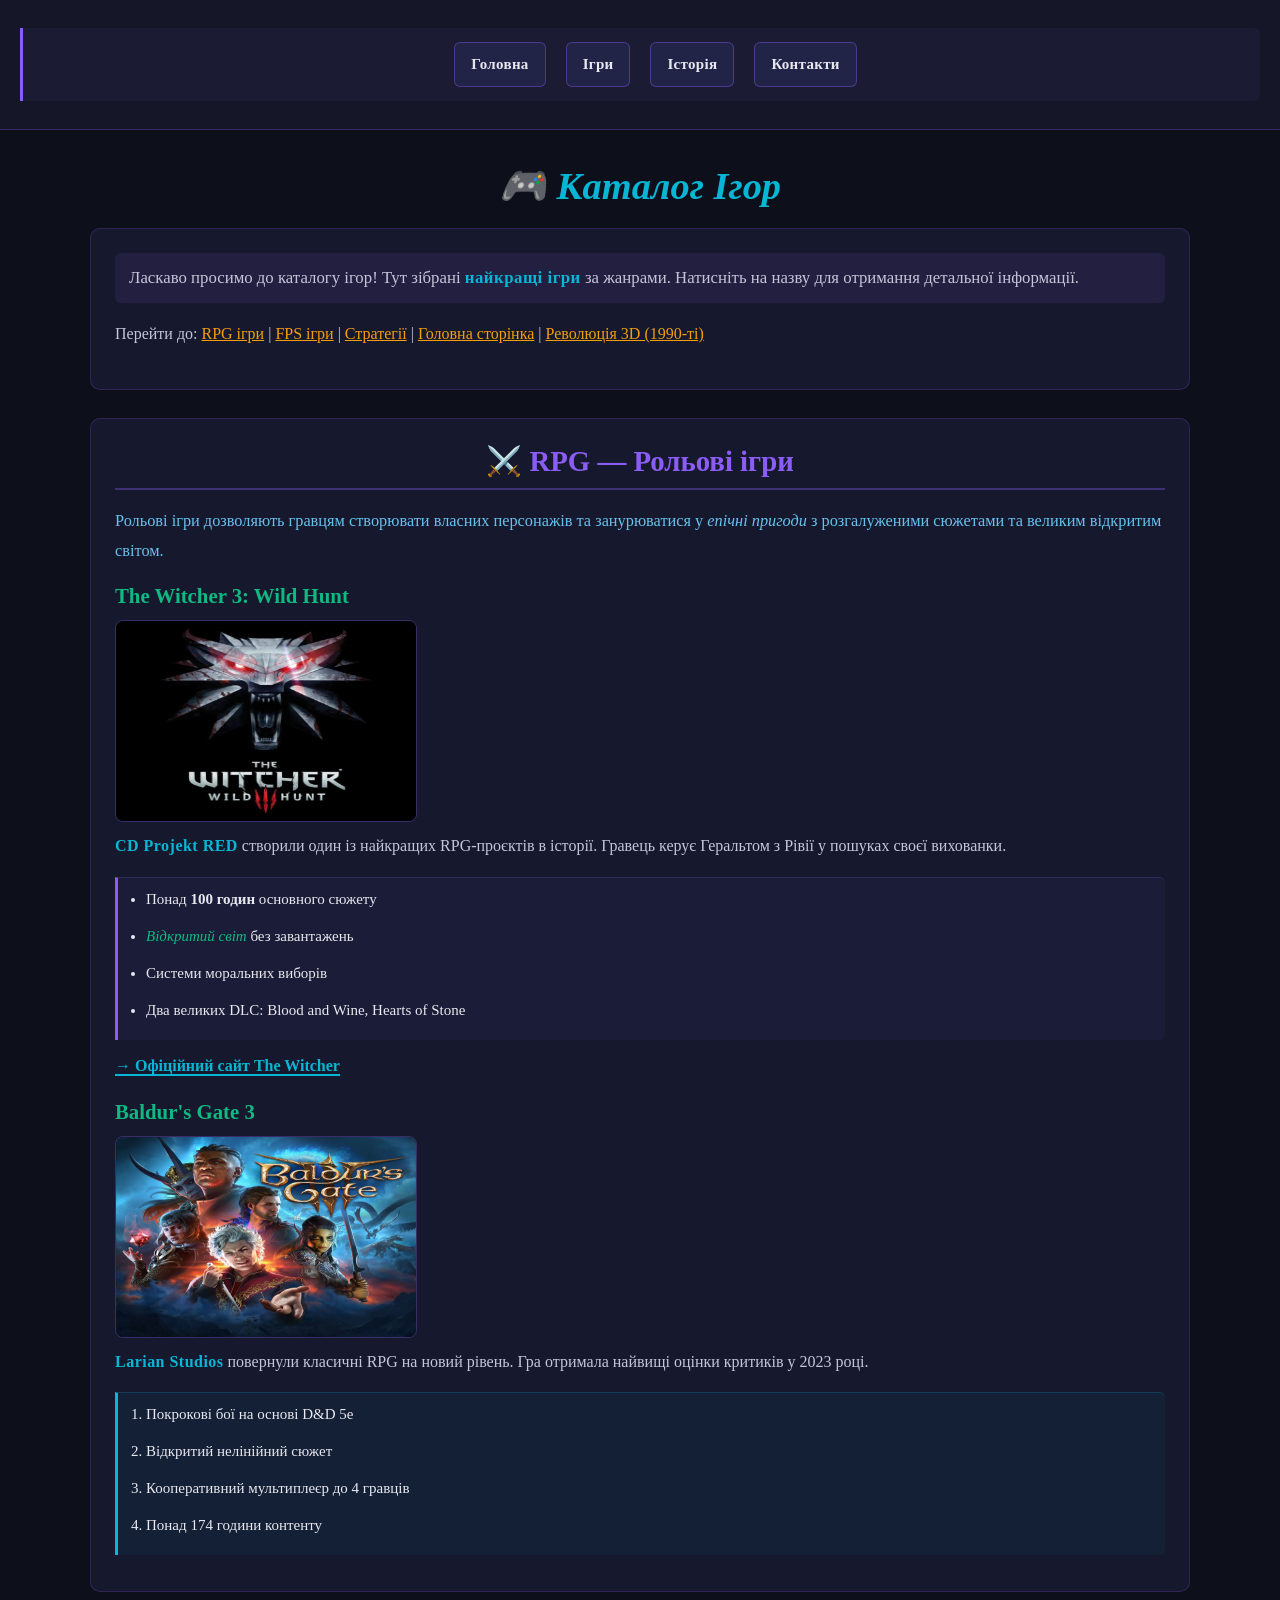
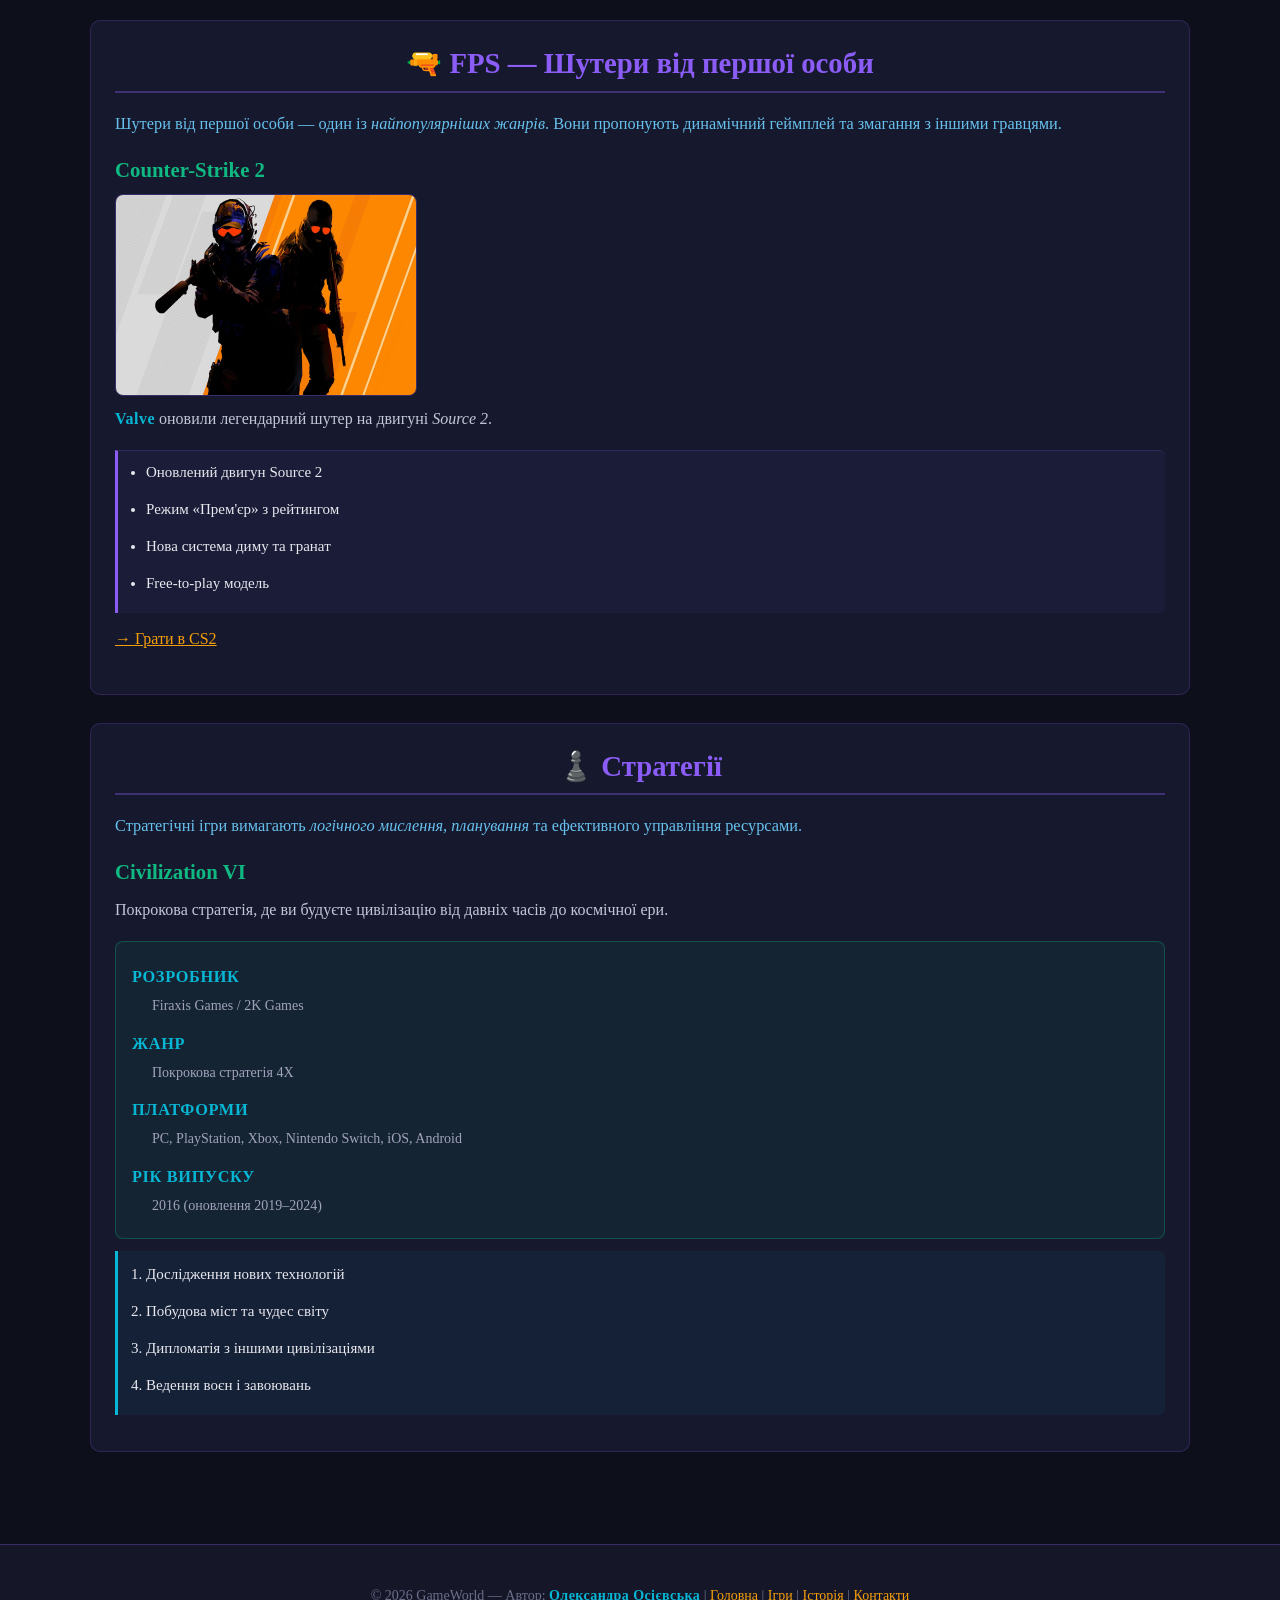
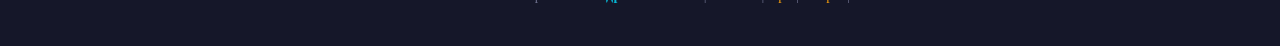
<file: games.html>
<!DOCTYPE html>
<html lang="uk">
<head>
    <meta charset="UTF-8">
    <meta name="viewport" content="width=device-width, initial-scale=1.0">
    <meta name="author" content="Олександра Осієвська">
    <meta name="description" content="Каталог комп'ютерних ігор — RPG, FPS, Стратегії">
    <title>GameWorld — Каталог Ігор</title>
    <link rel="stylesheet" href="style.css">

    <style>
        a {
            color: #f59e0b;
            text-decoration: underline;
        }
        p.intro-games {
            background-color: rgba(139, 92, 246, 0.1);
            padding: 10px 14px;
            border-radius: 6px;
            font-size: 1.05rem;
        }
    </style>
</head>
<body>

<nav>
    <ul>
        <li><a href="index.html">Головна</a></li>
        <li><a href="games.html">Ігри</a></li>
        <li><a href="history.html">Історія</a></li>
        <li><a href="contact.html">Контакти</a></li>
    </ul>
</nav>

<div class="container">

    <h1>🎮 Каталог Ігор</h1>

    <section>
        <p class="intro-games">
            Ласкаво просимо до каталогу ігор! Тут зібрані <strong>найкращі ігри</strong> за жанрами.
            Натисніть на назву для отримання детальної інформації.
        </p>
        <p>
            Перейти до: <a href="#rpg-section">RPG ігри</a> |
            <a href="#fps-section">FPS ігри</a> |
            <a href="#strategy-section">Стратегії</a> |
            <a href="index.html">Головна сторінка</a> |
            <a href="history.html#era-1990">Революція 3D (1990-ті)</a>
        </p>
    </section>

    <section id="rpg-section">
        <h2>⚔️ RPG — Рольові ігри</h2>
        <p>
            Рольові ігри дозволяють гравцям створювати власних персонажів та занурюватися
            у <em>епічні пригоди</em> з розгалуженими сюжетами та великим відкритим світом.
        </p>

        <h3>The Witcher 3: Wild Hunt</h3>
        <a href="images/witcher_image.png" target="_blank">
            <img src="images/witcher_image.png" alt="The Witcher 3" width="300" height="200">
        </a>
        <p>
            <strong>CD Projekt RED</strong> створили один із найкращих RPG-проєктів в історії.
            Гравець керує Геральтом з Рівії у пошуках своєї вихованки.
        </p>
        <ul type="square">
            <li>Понад <strong>100 годин</strong> основного сюжету</li>
            <li><em>Відкритий світ</em> без завантажень</li>
            <li>Системи моральних виборів</li>
            <li>Два великих DLC: Blood and Wine, Hearts of Stone</li>
        </ul>
        <p><a href="https://www.thewitcher.com" target="_blank" class="highlight-link">→ Офіційний сайт The Witcher</a></p>

        <h3>Baldur's Gate 3</h3>
        <a href="images/baldurs_gate.png" target="_blank">
            <img src="images/baldurs_gate.png" alt="Baldur's Gate 3" width="300" height="200">
        </a>
        <p>
            <strong>Larian Studios</strong> повернули класичні RPG на новий рівень.
            Гра отримала найвищі оцінки критиків у 2023 році.
        </p>
        <ol type="1">
            <li>Покрокові бої на основі D&D 5e</li>
            <li>Відкритий нелінійний сюжет</li>
            <li>Кооперативний мультиплеєр до 4 гравців</li>
            <li>Понад 174 години контенту</li>
        </ol>
    </section>

    <section id="fps-section">
        <h2>🔫 FPS — Шутери від першої особи</h2>
        <p>
            Шутери від першої особи — один із <em>найпопулярніших жанрів</em>.
            Вони пропонують динамічний геймплей та змагання з іншими гравцями.
        </p>

        <h3>Counter-Strike 2</h3>
        <a href="images/counter_strike.png" target="_blank">
            <img src="images/counter_strike.png" alt="Counter-Strike 2" width="300" height="200">
        </a>
        <p><strong>Valve</strong> оновили легендарний шутер на двигуні <em>Source 2</em>.</p>
        <ul type="circle">
            <li>Оновлений двигун Source 2</li>
            <li>Режим «Прем'єр» з рейтингом</li>
            <li>Нова система диму та гранат</li>
            <li>Free-to-play модель</li>
        </ul>
        <p><a href="https://www.counter-strike.net" target="_blank">→ Грати в CS2</a></p>
    </section>

    <section id="strategy-section">
        <h2>♟️ Стратегії</h2>
        <p>
            Стратегічні ігри вимагають <em>логічного мислення, планування</em>
            та ефективного управління ресурсами.
        </p>

        <h3>Civilization VI</h3>
        <p>Покрокова стратегія, де ви будуєте цивілізацію від давніх часів до космічної ери.</p>

        <dl>
            <dt>Розробник</dt>
            <dd>Firaxis Games / 2K Games</dd>

            <dt>Жанр</dt>
            <dd>Покрокова стратегія 4X</dd>

            <dt>Платформи</dt>
            <dd>PC, PlayStation, Xbox, Nintendo Switch, iOS, Android</dd>

            <dt>Рік випуску</dt>
            <dd>2016 (оновлення 2019–2024)</dd>
        </dl>

        <ol type="I">
            <li>Дослідження нових технологій</li>
            <li>Побудова міст та чудес світу</li>
            <li>Дипломатія з іншими цивілізаціями</li>
            <li>Ведення воєн і завоювань</li>
        </ol>
    </section>

</div>

<footer>
    <p>
        &copy; 2026 GameWorld — Автор: <strong>Олександра Осієвська</strong> |
        <a href="index.html">Головна</a> |
        <a href="games.html">Ігри</a> |
        <a href="history.html">Історія</a> |
        <a href="contact.html">Контакти</a>
    </p>
</footer>

</body>
</html>
</file>
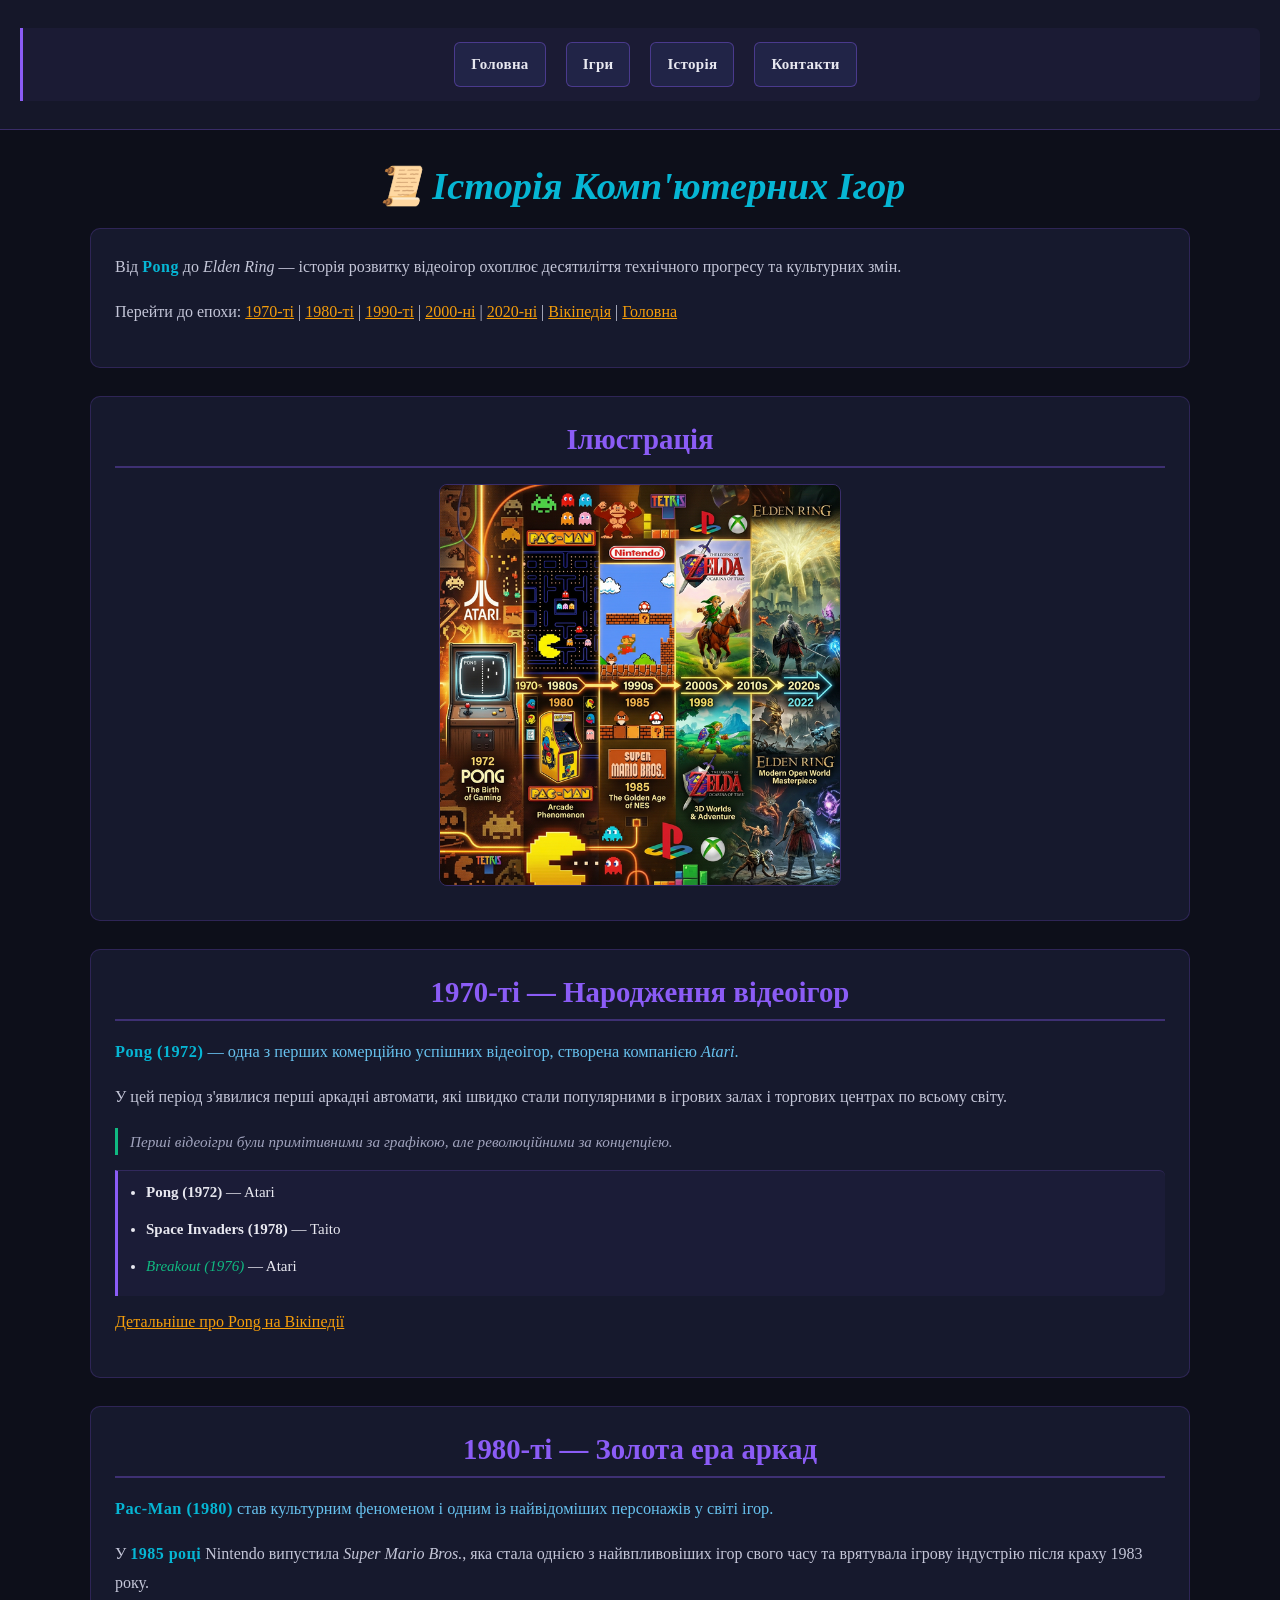
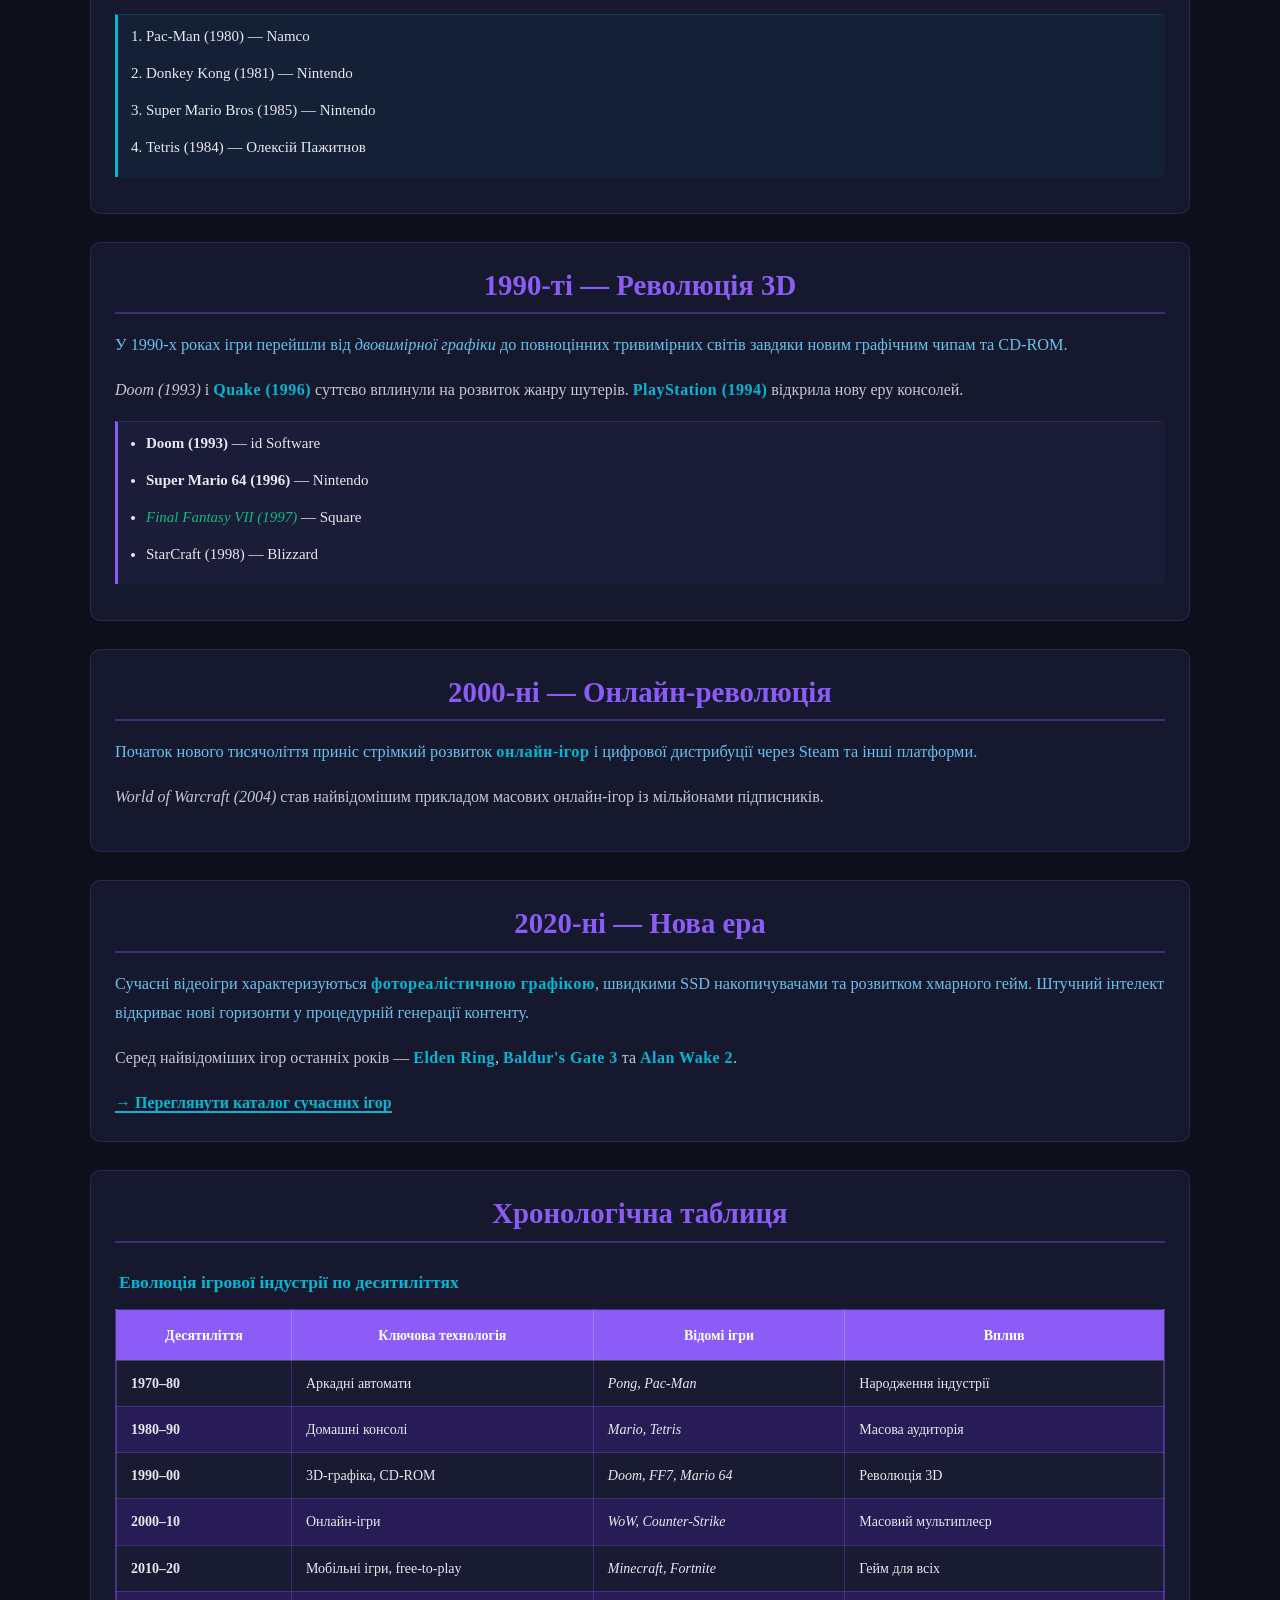
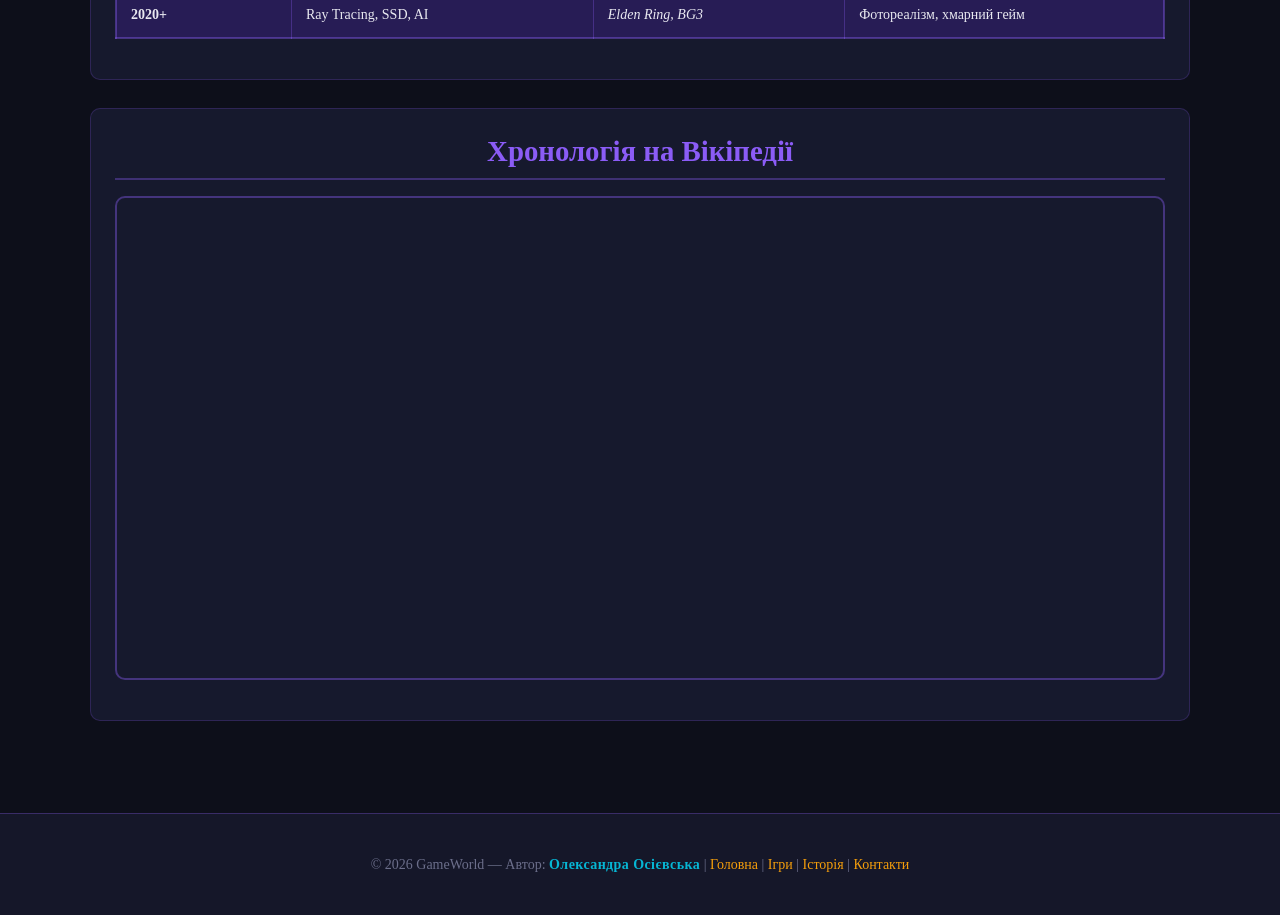
<file: history.html>
<!DOCTYPE html>
<html lang="uk">
<head>
    <meta charset="UTF-8">
    <meta name="viewport" content="width=device-width, initial-scale=1.0">
    <meta name="author" content="Олександра Осієвська">
    <meta name="description" content="Історія комп'ютерних ігор — від Pong до сучасності">
    <title>GameWorld — Історія Ігор</title>
    <link rel="stylesheet" href="style.css">

    <style>
        a {
            color: #f59e0b;
            text-decoration: underline;
        }
        p.history-note {
            font-style: italic;
            color: #a0a3bd;
            border-left: 3px solid #10b981;
            padding-left: 12px;
            font-size: 0.95rem;
        }
    </style>
</head>
<body>

<nav>
    <ul>
        <li><a href="index.html">Головна</a></li>
        <li><a href="games.html">Ігри</a></li>
        <li><a href="history.html">Історія</a></li>
        <li><a href="contact.html">Контакти</a></li>
    </ul>
</nav>

<div class="container">

    <h1>📜 Історія Комп'ютерних Ігор</h1>

    <section>
        <p>
            Від <strong>Pong</strong> до <em>Elden Ring</em> — історія розвитку відеоігор охоплює
            десятиліття технічного прогресу та культурних змін.
        </p>
        <p>
            Перейти до епохи:
            <a href="#era-1970">1970-ті</a> |
            <a href="#era-1980">1980-ті</a> |
            <a href="#era-1990">1990-ті</a> |
            <a href="#era-2000">2000-ні</a> |
            <a href="#era-2020">2020-ні</a> |
            <a href="https://uk.wikipedia.org/wiki/Відеогра" target="_blank">Вікіпедія</a> |
            <a href="index.html">Головна</a>
        </p>
    </section>

    <section>
        <h2>Ілюстрація</h2>
        <figure>
            <a href="images/gaming_history.png" target="_blank">
                <img src="images/gaming_history.png" alt="Історія відеоігор" width="400" height="400">
            </a>
        </figure>
    </section>

    <section id="era-1970">
        <h2>1970-ті — Народження відеоігор</h2>
        <p>
            <strong>Pong (1972)</strong> — одна з перших комерційно успішних відеоігор,
            створена компанією <em>Atari</em>.
        </p>
        <p>
            У цей період з'явилися перші аркадні автомати, які швидко стали популярними
            в ігрових залах і торгових центрах по всьому світу.
        </p>
        <p class="history-note">
            Перші відеоігри були примітивними за графікою, але революційними за концепцією.
        </p>
        <ul type="disc">
            <li><strong>Pong (1972)</strong> — Atari</li>
            <li><strong>Space Invaders (1978)</strong> — Taito</li>
            <li><em>Breakout (1976)</em> — Atari</li>
        </ul>
        <p><a href="https://uk.wikipedia.org/wiki/Pong" target="_blank">Детальніше про Pong на Вікіпедії</a></p>
    </section>

    <section id="era-1980">
        <h2>1980-ті — Золота ера аркад</h2>
        <p>
            <strong>Pac-Man (1980)</strong> став культурним феноменом і одним із найвідоміших
            персонажів у світі ігор.
        </p>
        <p>
            У <strong>1985 році</strong> Nintendo випустила <em>Super Mario Bros.</em>,
            яка стала однією з найвпливовіших ігор свого часу та врятувала
            ігрову індустрію після краху 1983 року.
        </p>
        <ol type="1">
            <li>Pac-Man (1980) — Namco</li>
            <li>Donkey Kong (1981) — Nintendo</li>
            <li>Super Mario Bros (1985) — Nintendo</li>
            <li>Tetris (1984) — Олексій Пажитнов</li>
        </ol>
    </section>

    <section id="era-1990">
        <h2>1990-ті — Революція 3D</h2>
        <p>
            У 1990-х роках ігри перейшли від <em>двовимірної графіки</em> до повноцінних
            тривимірних світів завдяки новим графічним чипам та CD-ROM.
        </p>
        <p>
            <em>Doom (1993)</em> і <strong>Quake (1996)</strong> суттєво вплинули на розвиток
            жанру шутерів. <strong>PlayStation (1994)</strong> відкрила нову еру консолей.
        </p>
        <ul type="square">
            <li><strong>Doom (1993)</strong> — id Software</li>
            <li><strong>Super Mario 64 (1996)</strong> — Nintendo</li>
            <li><em>Final Fantasy VII (1997)</em> — Square</li>
            <li>StarCraft (1998) — Blizzard</li>
        </ul>
    </section>

    <section id="era-2000">
        <h2>2000-ні — Онлайн-революція</h2>
        <p>
            Початок нового тисячоліття приніс стрімкий розвиток <strong>онлайн-ігор</strong>
            і цифрової дистрибуції через Steam та інші платформи.
        </p>
        <p>
            <em>World of Warcraft (2004)</em> став найвідомішим прикладом масових онлайн-ігор
            із мільйонами підписників.
        </p>
    </section>

    <section id="era-2020">
        <h2>2020-ні — Нова ера</h2>
        <p>
            Сучасні відеоігри характеризуються <strong>фотореалістичною графікою</strong>,
            швидкими SSD накопичувачами та розвитком хмарного гейм. Штучний інтелект
            відкриває нові горизонти у процедурній генерації контенту.
        </p>
        <p>
            Серед найвідоміших ігор останніх років —
            <strong>Elden Ring</strong>, <strong>Baldur's Gate 3</strong>
            та <strong>Alan Wake 2</strong>.
        </p>
        <a href="games.html" class="highlight-link">→ Переглянути каталог сучасних ігор</a>
    </section>

    <section>
        <h2>Хронологічна таблиця</h2>
        <table border="1" cellpadding="10" cellspacing="0">
            <caption>Еволюція ігрової індустрії по десятиліттях</caption>
            <thead>
                <tr>
                    <th>Десятиліття</th>
                    <th>Ключова технологія</th>
                    <th>Відомі ігри</th>
                    <th>Вплив</th>
                </tr>
            </thead>
            <tbody>
                <tr>
                    <td><strong>1970–80</strong></td>
                    <td>Аркадні автомати</td>
                    <td><em>Pong, Pac-Man</em></td>
                    <td>Народження індустрії</td>
                </tr>
                <tr>
                    <td><strong>1980–90</strong></td>
                    <td>Домашні консолі</td>
                    <td><em>Mario, Tetris</em></td>
                    <td>Масова аудиторія</td>
                </tr>
                <tr>
                    <td><strong>1990–00</strong></td>
                    <td>3D-графіка, CD-ROM</td>
                    <td><em>Doom, FF7, Mario 64</em></td>
                    <td>Революція 3D</td>
                </tr>
                <tr>
                    <td><strong>2000–10</strong></td>
                    <td>Онлайн-ігри</td>
                    <td><em>WoW, Counter-Strike</em></td>
                    <td>Масовий мультиплеєр</td>
                </tr>
                <tr>
                    <td><strong>2010–20</strong></td>
                    <td>Мобільні ігри, free-to-play</td>
                    <td><em>Minecraft, Fortnite</em></td>
                    <td>Гейм для всіх</td>
                </tr>
                <tr>
                    <td><strong>2020+</strong></td>
                    <td>Ray Tracing, SSD, AI</td>
                    <td><em>Elden Ring, BG3</em></td>
                    <td>Фотореалізм, хмарний гейм</td>
                </tr>
            </tbody>
        </table>
    </section>

    <section>
        <h2>Хронологія на Вікіпедії</h2>
        <div class="iframe-wrapper">
            <iframe
                src="https://uk.wikipedia.org/wiki/Хронологія_відеоігор"
                width="100%"
                height="450"
                title="Хронологія відеоігор">
            </iframe>
        </div>
    </section>

</div>

<footer>
    <p>
        &copy; 2026 GameWorld — Автор: <strong>Олександра Осієвська</strong> |
        <a href="index.html">Головна</a> |
        <a href="games.html">Ігри</a> |
        <a href="history.html">Історія</a> |
        <a href="contact.html">Контакти</a>
    </p>
</footer>

</body>
</html>
</file>
<file: style.css>
body {
    font-family: Georgia, 'Times New Roman', serif;
    background-color: #0d0f1a;         
    color: #e8e8f0;
    margin: 0;
    padding: 0;
    line-height: 1.8;         
    font-size: 16px;
}

h1 {
    font-size: 2.4rem;
    color: #06b6d4;                 
    font-style: italic;                
    line-height: 1.3;
    text-align: center;                 
    margin-top: 0;
    margin-bottom: 16px;
}

h2 {
    font-size: 1.8rem;
    color: #8b5cf6;
    font-style: normal;
    line-height: 1.3;
    text-align: center;
    margin-top: 0;
    margin-bottom: 12px;
}

h3 {
    font-size: 1.3rem;
    color: #10b981;
    font-style: normal;
    line-height: 1.4;
    text-align: left;
    margin-top: 0;
    margin-bottom: 10px;
}

#main-title {
    color: #ec4899;
    font-size: 2.8rem;
    text-align: center;
    font-weight: bold;
}

a {
    color: #f59e0b;                     
    text-decoration: underline;
}

a:hover {
    color: #ec4899;
}

a:visited {
    color: #a78bfa;
}

a:active {
    color: #10b981;
}

.highlight-link {
    color: #06b6d4 !important;           
    font-weight: bold;
    text-decoration: none;
    border-bottom: 2px solid #06b6d4;
}

nav {
    background-color: #151729;
    padding: 16px 20px;
    text-align: center;
    border-bottom: 1px solid rgba(139, 92, 246, 0.3);
}

nav ul li {
    display: inline-block;
    margin: 4px 8px;
}

nav ul li a {
    display: inline-block;
    padding: 8px 16px;
    border: 1px solid rgba(139, 92, 246, 0.4);
    border-radius: 6px;
    background-color: rgba(92, 118, 246, 0.1);
    color: #e8e8f0;
    text-decoration: none;
}

nav ul li a:hover {
    background-color: rgba(6, 182, 212, 0.2);
    color: #ffffff;
}

.container {
    max-width: 1100px;
    margin: 0 auto;
    padding: 32px 20px;
}

section {
    background-color: rgba(25, 28, 50, 0.85);
    border: 1px solid rgba(139, 92, 246, 0.2);
    border-radius: 10px;
    padding: 24px;
    margin-bottom: 28px;
}

.intro-para {
    font-size: 1.1rem;
    color: #a0a3bd;
}

img {
    border-radius: 8px;
    border: 1px solid rgba(139, 92, 246, 0.3);
    max-width: 100%;
}

figure {
    margin: 0;
    text-align: center;
}

figcaption {
    font-size: 0.9rem;
    color: #6b6e8a;
    margin-top: 6px;
    font-style: italic;
}

ul {
    list-style-type: disc;             
    margin: 12px 0 12px 0;
    padding-left: 28px;
    background-color: rgba(139, 92, 246, 0.05);
    border-left: 3px solid #8b5cf6;   
    padding-top: 8px;
    padding-bottom: 8px;
    border-radius: 0 6px 6px 0;
}

ul li {
    margin-bottom: 6px;             
    font-size: 15px;           
    padding: 2px 0;     
}

ol {
    list-style-type: decimal;
    margin: 12px 0;
    padding-left: 28px;
    background-color: rgba(6, 182, 212, 0.05);
    border-left: 3px solid #06b6d4;
    padding-top: 8px;
    padding-bottom: 8px;
    border-radius: 0 6px 6px 0;
}

ol li {
    margin-bottom: 6px;
    font-size: 15px;
    padding: 2px 0;
}

dl {
    margin: 12px 0;
    padding: 12px 16px;
    background-color: rgba(16, 185, 129, 0.07);
    border: 1px solid rgba(16, 185, 129, 0.3);
    border-radius: 8px;
}

dt {
    font-weight: bold;
    color: #06b6d4;              
    font-size: 15px;
    margin-top: 8px;
}

dd {
    color: #a0a3bd;
    margin-left: 20px;      
    margin-bottom: 6px;
    font-size: 14px;
    padding: 2px 0;
}

table {
    width: 100%;
    border-collapse: collapse;
    margin: 16px 0;
    background-color: rgba(25, 28, 50, 0.9);
    font-size: 14px;
    border: 2px solid rgba(139, 92, 246, 0.4);
    border-radius: 8px;
}

caption {
    font-size: 1.1rem;
    color: #06b6d4;
    font-weight: bold;
    text-align: left;
    padding: 8px 0 10px 4px;
    caption-side: top;
}

th {
    background-color: #8b5cf6;      
    color: #ffffff;
    font-size: 14px;
    font-weight: bold;
    padding: 12px 14px;         
    border: 1px solid rgba(255,255,255,0.2);
    text-align: center;
}

td {
    color: #e8e8f0;
    padding: 10px 14px;
    border: 1px solid rgba(139, 92, 246, 0.3);
    vertical-align: middle;
}

tr:nth-child(even) td {
    background-color: rgba(70, 30, 163, 0.313);
}

tr:hover td {
    background-color: rgba(6, 182, 212, 0.1);
}

.iframe-wrapper {
    border: 2px solid rgba(139, 92, 246, 0.4);
    border-radius: 10px;
    overflow: hidden;
    margin: 16px 0;
}

iframe {
    width: 100%;
    height: 480px;
    border: none;
    display: block;
}

footer {
    background-color: #151729;
    color: #6b6e8a;
    text-align: center;
    padding: 24px 20px;
    margin-top: 32px;
    border-top: 1px solid rgba(139, 92, 246, 0.3);
    font-size: 14px;
}

footer a {
    text-decoration: none;
}

footer a:hover {
    color: #ec4899;
}

p strong {
    color: #06b6d4;
    letter-spacing: 0.03em;
}

td a {
    color: #a78bfa;
    font-weight: bold;
    text-decoration: none;
    border-bottom: 1px dotted #a78bfa;
}

li em {
    color: #10b981;
    font-style: italic;
}

section dt {
    font-size: 1.02rem;
    text-transform: uppercase;
    letter-spacing: 0.04em;
}

section > h2 {
    border-bottom: 2px solid rgba(139, 92, 246, 0.35);
    padding-bottom: 8px;
    margin-bottom: 16px;
}

section > p {
    margin-top: 0;
    color: #c4c6d8;
}

nav > ul > li > a {
    font-weight: 600;
    letter-spacing: 0.02em;
}

h2 + p {
    margin-top: 6px;
    font-size: 1.02rem;
    color: #67c1ee;
}

p + ol {
    margin-top: 4px;
    border-top: 1px solid rgba(6, 182, 212, 0.2);
    padding-top: 6px;
}

p + ul {
    margin-top: 4px;
    border-top: 1px solid rgba(139, 92, 246, 0.2);
    padding-top: 6px;
}

h3 + dl {
    background-color: rgba(148, 224, 221, 0.16);
    border-radius: 6px;
    padding: 10px 14px;
}

.news-grid {
    display: flex;
    flex-direction: column;
    gap: 20px;
    margin-top: 16px;
}

.news-card {
    background-color: rgba(21, 23, 41, 0.8);
    border: 1px solid rgba(139, 92, 246, 0.3);
    border-radius: 8px;
    padding: 16px;
    position: relative; 
}

.news-grid .news-card:first-child {
    border: 2px solid #f59e0b; 
    background-color: rgba(245, 158, 11, 0.05);
}

.news-badge {
    position: absolute; 
    top: -10px;
    right: -10px;
    background-color: #ef4444;
    color: white;
    font-weight: bold;
    font-size: 0.8rem;
    padding: 4px 8px;
    border-radius: 4px;
    box-shadow: 0 2px 4px rgba(0, 0, 0, 0.5);
    z-index: 10;
}

.news-image {
    float: left; 
    margin-right: 16px;
    margin-bottom: 8px;
    border-radius: 6px;
    border: 1px solid rgba(255, 255, 255, 0.1);
}

.news-title::before {
    content: "📍 "; 
    font-size: 1.1rem;
}

.highlight-keyword {
    color: #ec4899;
    font-weight: bold;
}

.news-tags {
    margin-top: 10px;
    font-size: 0.85rem;
}

.tag {
    color: #a78bfa;
    margin-right: 12px;
}

.tag::after {
    content: " 🏷️"; 
    opacity: 0.6;
}

.news-link:link {
    color: #10b981;
    text-decoration: none;
    font-weight: bold;
    border-bottom: 1px dashed #10b981;
}

.news-link:visited {
    color: #059669; 
}

.news-link:hover {
    color: #34d399; 
    border-bottom: 1px solid #34d399;
}

.news-link:active {
    color: #fbbf24; 
}

/* JavaScript Lab Styles */
.lab-grid {
    display: grid;
    grid-template-columns: repeat(auto-fit, minmax(280px, 1fr));
    gap: 20px;
    margin-top: 16px;
}

.hero-display {
    text-align: center;
    padding: 20px;
    font-size: 1.4rem;
    font-weight: bold;
    color: #e8e8f0;
    background: rgba(15, 17, 30, 0.8);
    border: 2px dashed #8b5cf6;
    border-radius: 10px;
    margin-bottom: 20px;
    min-height: 80px;
    display: flex;
    align-items: center;
    justify-content: center;
    transition: all 0.3s ease;
    box-shadow: 0 4px 15px rgba(0, 0, 0, 0.4);
}

.hero-display.action-active {
    border-style: solid;
    transform: scale(1.02);
}

.hero-avatar-wrap {
    width: 56px;
    height: 56px;
    border-radius: 50%;
    background-color: rgba(139, 92, 246, 0.15);
    border: 1px solid rgba(139, 92, 246, 0.45);
    display: flex;
    align-items: center;
    justify-content: center;
    margin-right: 14px;
    flex-shrink: 0;
}

.hero-icon {
    font-size: 1.8rem;
    line-height: 1;
}

.hero-status-text {
    font-size: 1rem;
    text-align: left;
    color: #d9d9e6;
}

.hero-display.state-info {
    border-color: rgba(6, 182, 212, 0.8);
    background: rgba(6, 182, 212, 0.08);
}

.hero-display.state-success {
    border-color: rgba(16, 185, 129, 0.8);
    background: rgba(16, 185, 129, 0.08);
}

.hero-display.state-danger {
    border-color: rgba(239, 68, 68, 0.8);
    background: rgba(239, 68, 68, 0.08);
}

.btn-row {
    display: flex;
    flex-wrap: wrap;
    gap: 10px;
}

.spell-btn {
    margin-top: 0;
}

.active-spell-info,
.behavior-status {
    margin-top: 12px;
    padding: 10px 12px;
    border-radius: 8px;
    font-size: 0.95rem;
    border: 1px solid transparent;
}

.active-spell-info {
    background: rgba(6, 182, 212, 0.1);
    border-color: rgba(6, 182, 212, 0.35);
}

.behavior-menu-grid {
    display: grid;
    grid-template-columns: repeat(auto-fit, minmax(180px, 1fr));
    gap: 10px;
}

.behavior-success {
    background: rgba(16, 185, 129, 0.12);
    border-color: rgba(16, 185, 129, 0.5);
}

.behavior-info {
    background: rgba(6, 182, 212, 0.12);
    border-color: rgba(6, 182, 212, 0.5);
}

.behavior-danger {
    background: rgba(239, 68, 68, 0.12);
    border-color: rgba(239, 68, 68, 0.5);
}

.lab-card {
    background-color: rgba(6, 182, 212, 0.05);
    border: 1px solid rgba(6, 182, 212, 0.3);
    border-radius: 8px;
    padding: 20px;
    display: flex;
    flex-direction: column;
}

.lab-card h3 {
    margin-top: 0;
    color: #8b5cf6;
}

.btn {
    background-color: #8b5cf6;
    color: #fff;
    border: none;
    border-radius: 6px;
    padding: 10px 16px;
    font-size: 15px;
    cursor: pointer;
    font-weight: bold;
    margin-top: auto;
    transition: background-color 0.2s, transform 0.1s;
    font-family: inherit;
}

.btn:hover {
    background-color: #a78bfa;
}

.btn:active {
    transform: scale(0.98);
}

.btn-secondary {
    background-color: transparent;
    border: 2px solid #8b5cf6;
    color: #e8e8f0;
}

.btn-secondary:hover {
    background-color: rgba(139, 92, 246, 0.2);
}

.btn-danger {
    background-color: rgba(239, 68, 68, 0.2);
    border: 1px solid #ef4444;
    color: #ef4444;
}

.btn-danger:hover {
    background-color: rgba(239, 68, 68, 0.4);
    color: #fff;
}

.output-box {
    margin-top: 16px;
    padding: 16px;
    background-color: rgba(15, 17, 30, 0.6);
    border: 1px dashed rgba(16, 185, 129, 0.5);
    border-radius: 6px;
    min-height: 50px;
}

.doc-write-demo {
    margin-top: 16px;
    padding: 10px;
    background-color: rgba(245, 158, 11, 0.1);
    border-left: 3px solid #f59e0b;
    font-size: 0.95em;
}

#delegation-list {
    list-style-type: none;
    padding-left: 10px;
    border-left: 3px solid #06b6d4;
    background-color: rgba(6, 182, 212, 0.05);
}

#delegation-list li {
    padding: 8px 12px;
    margin-bottom: 4px;
    border-radius: 4px;
    cursor: pointer;
    transition: all 0.2s;
    border: 1px solid transparent;
    user-select: none;
}

#delegation-list li:hover {
    border-color: rgba(6, 182, 212, 0.3);
    background-color: rgba(6, 182, 212, 0.1);
}

.active-list-item {
    background-color: rgba(6, 182, 212, 0.3) !important;
    font-weight: bold;
    border-color: rgba(6, 182, 212, 0.6) !important;
    box-shadow: 0 0 8px rgba(6, 182, 212, 0.2);
}

/* ======== Mouse Lab — Арсенал Героя ======== */

/* Hover items grid */
.hover-items-grid {
    display: grid;
    grid-template-columns: repeat(auto-fill, minmax(150px, 1fr));
    gap: 14px;
    margin-top: 14px;
}

.hover-item {
    display: flex;
    flex-direction: column;
    align-items: center;
    gap: 6px;
    padding: 16px 10px;
    background-color: rgba(15, 17, 30, 0.7);
    border: 1px solid rgba(139, 92, 246, 0.3);
    border-radius: 10px;
    cursor: pointer;
    transition: transform 0.2s ease, box-shadow 0.2s ease, border-color 0.2s ease, background-color 0.2s ease;
    user-select: none;
}

.hover-item-icon {
    font-size: 2rem;
    line-height: 1;
    transition: transform 0.2s ease;
}

.hover-item-name {
    font-size: 0.82rem;
    color: #c4c6d8;
    text-align: center;
    font-weight: 600;
}

.hover-item-rarity {
    font-size: 0.72rem;
    font-weight: bold;
    padding: 2px 8px;
    border-radius: 20px;
    letter-spacing: 0.03em;
}

/* Rarity colors */
.rarity-common   { color: #a0a3bd; background: rgba(160,163,189,0.12); border: 1px solid rgba(160,163,189,0.3); }
.rarity-rare     { color: #06b6d4; background: rgba(6,182,212,0.12);   border: 1px solid rgba(6,182,212,0.4); }
.rarity-epic     { color: #8b5cf6; background: rgba(139,92,246,0.12);  border: 1px solid rgba(139,92,246,0.4); }
.rarity-legendary{ color: #f59e0b; background: rgba(245,158,11,0.12);  border: 1px solid rgba(245,158,11,0.5); }

/* Hover state — applied via JS using mouseover/mouseout */
.hover-item.item-hovered {
    transform: translateY(-4px) scale(1.04);
    background-color: rgba(139, 92, 246, 0.15);
    border-color: rgba(139, 92, 246, 0.7);
    box-shadow: 0 0 18px rgba(139, 92, 246, 0.35);
}

.hover-item.item-hovered .hover-item-icon {
    transform: scale(1.2) rotate(-5deg);
}

.rarity-legendary.item-hovered-legendary,
.hover-item.item-hovered .rarity-legendary {
    box-shadow: 0 0 8px rgba(245, 158, 11, 0.5);
}

/* Drag & Drop area */
.drag-area-wrapper {
    display: flex;
    align-items: flex-start;
    gap: 12px;
    margin-top: 14px;
    flex-wrap: wrap;
}

.drag-zone {
    flex: 1;
    min-width: 180px;
    background-color: rgba(15, 17, 30, 0.7);
    border: 2px dashed rgba(139, 92, 246, 0.4);
    border-radius: 10px;
    padding: 16px;
    min-height: 160px;
}

.drag-zone h4 {
    margin: 0 0 12px 0;
    font-size: 0.9rem;
    color: #8b5cf6;
    text-transform: uppercase;
    letter-spacing: 0.05em;
}

.drag-target-zone {
    border-color: rgba(6, 182, 212, 0.4);
    background-color: rgba(6, 182, 212, 0.04);
}

.drag-target-zone.drag-over {
    border-color: #06b6d4;
    background-color: rgba(6, 182, 212, 0.12);
    box-shadow: 0 0 16px rgba(6, 182, 212, 0.25) inset;
}

.drag-item {
    padding: 10px 14px;
    margin-bottom: 8px;
    background-color: rgba(139, 92, 246, 0.1);
    border: 1px solid rgba(139, 92, 246, 0.35);
    border-radius: 6px;
    font-size: 0.9rem;
    color: #e8e8f0;
    cursor: grab;
    user-select: none;
    transition: background-color 0.15s, border-color 0.15s, transform 0.15s, box-shadow 0.15s;
}

.drag-item:hover {
    background-color: rgba(139, 92, 246, 0.22);
    border-color: rgba(139, 92, 246, 0.6);
}

.drag-item.is-dragging {
    opacity: 0.35;
    border-style: dashed;
}

/* The floating clone while dragging */
.drag-clone {
    position: fixed;
    pointer-events: none;
    z-index: 9999;
    padding: 10px 14px;
    background-color: rgba(139, 92, 246, 0.85);
    border: 2px solid #a78bfa;
    border-radius: 6px;
    font-size: 0.9rem;
    color: #fff;
    box-shadow: 0 8px 24px rgba(0, 0, 0, 0.5);
    transform: rotate(-3deg);
    white-space: nowrap;
    transition: transform 0.05s;
}

.drop-placeholder {
    color: #6b6e8a;
    font-size: 0.85rem;
    text-align: center;
    padding: 20px 0;
    font-style: italic;
}

.drag-arrow {
    font-size: 2rem;
    color: rgba(139, 92, 246, 0.5);
    align-self: center;
    padding: 0 4px;
}

/* Items dropped into equipment zone */
.drag-item.equipped {
    background-color: rgba(6, 182, 212, 0.15);
    border-color: rgba(6, 182, 212, 0.5);
    cursor: grab;
}

.drag-item.equipped:hover {
    background-color: rgba(6, 182, 212, 0.25);
    border-color: #06b6d4;
}
</file>
